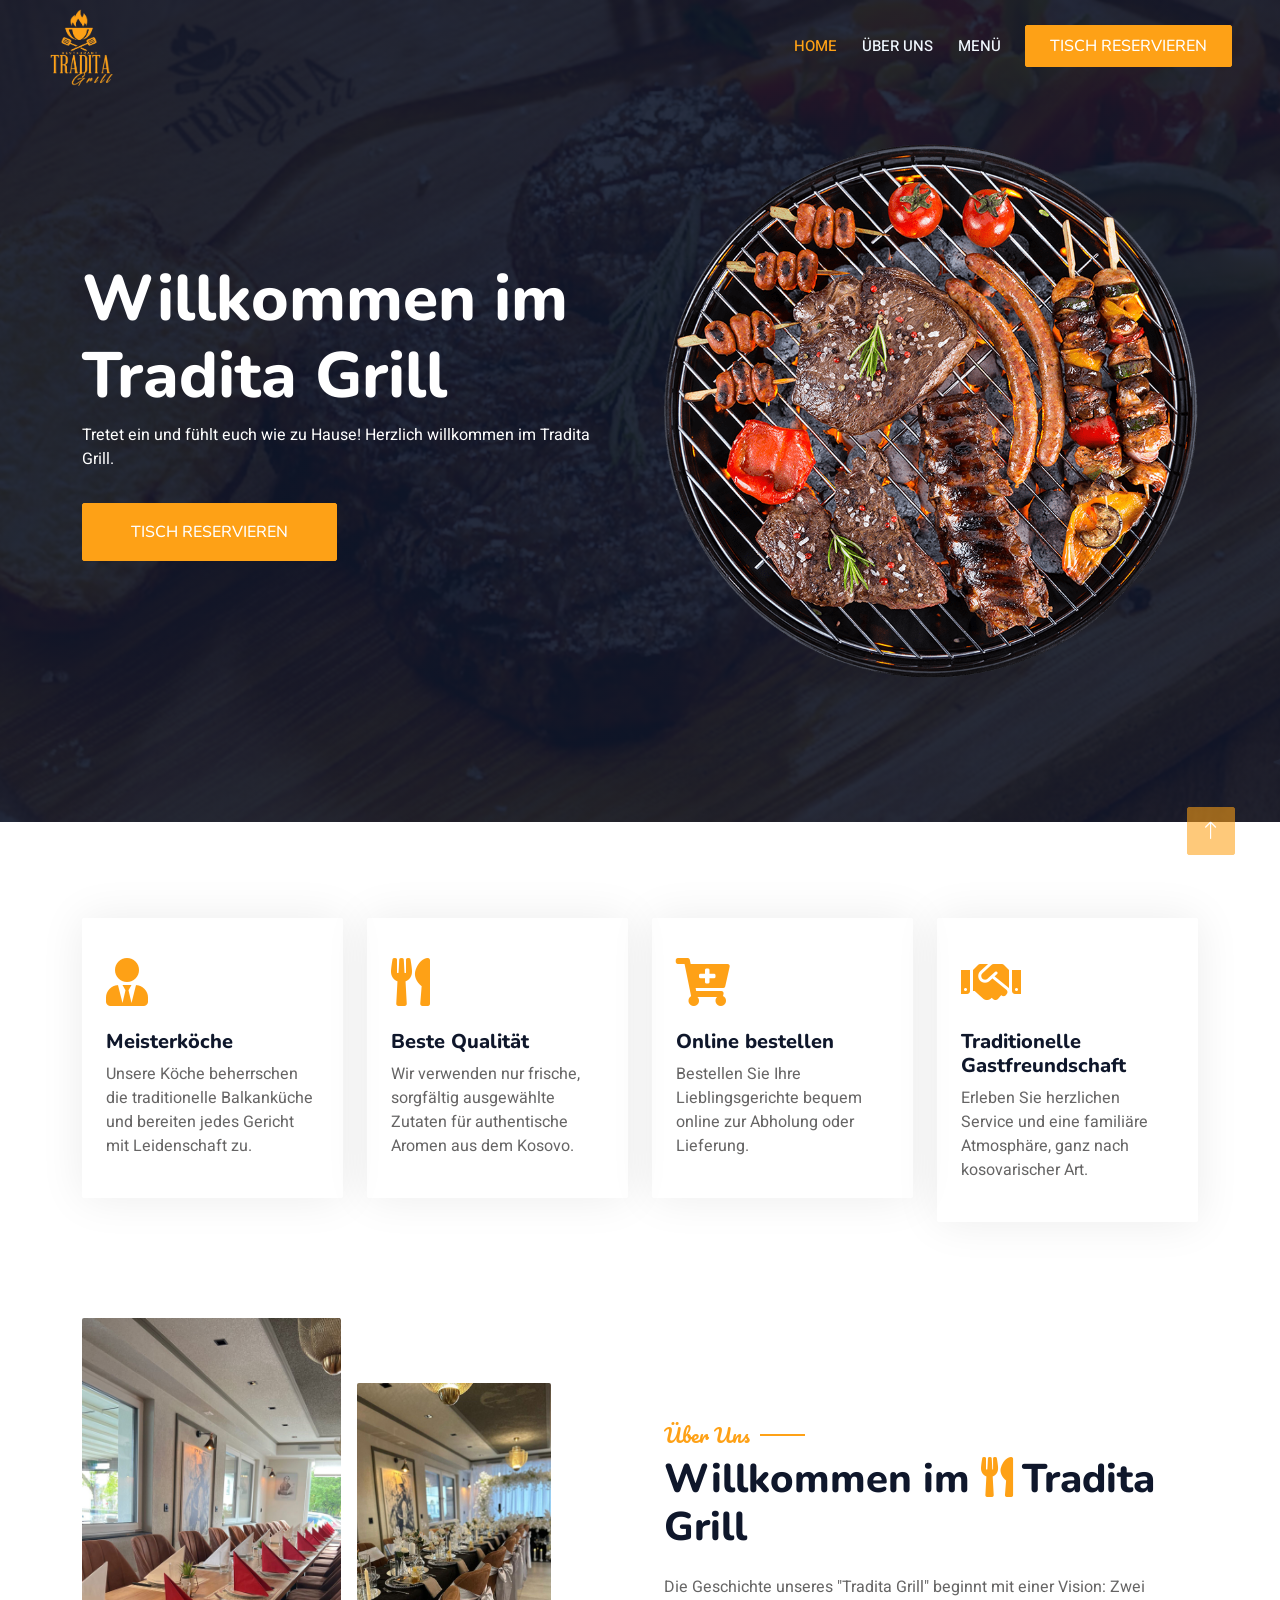
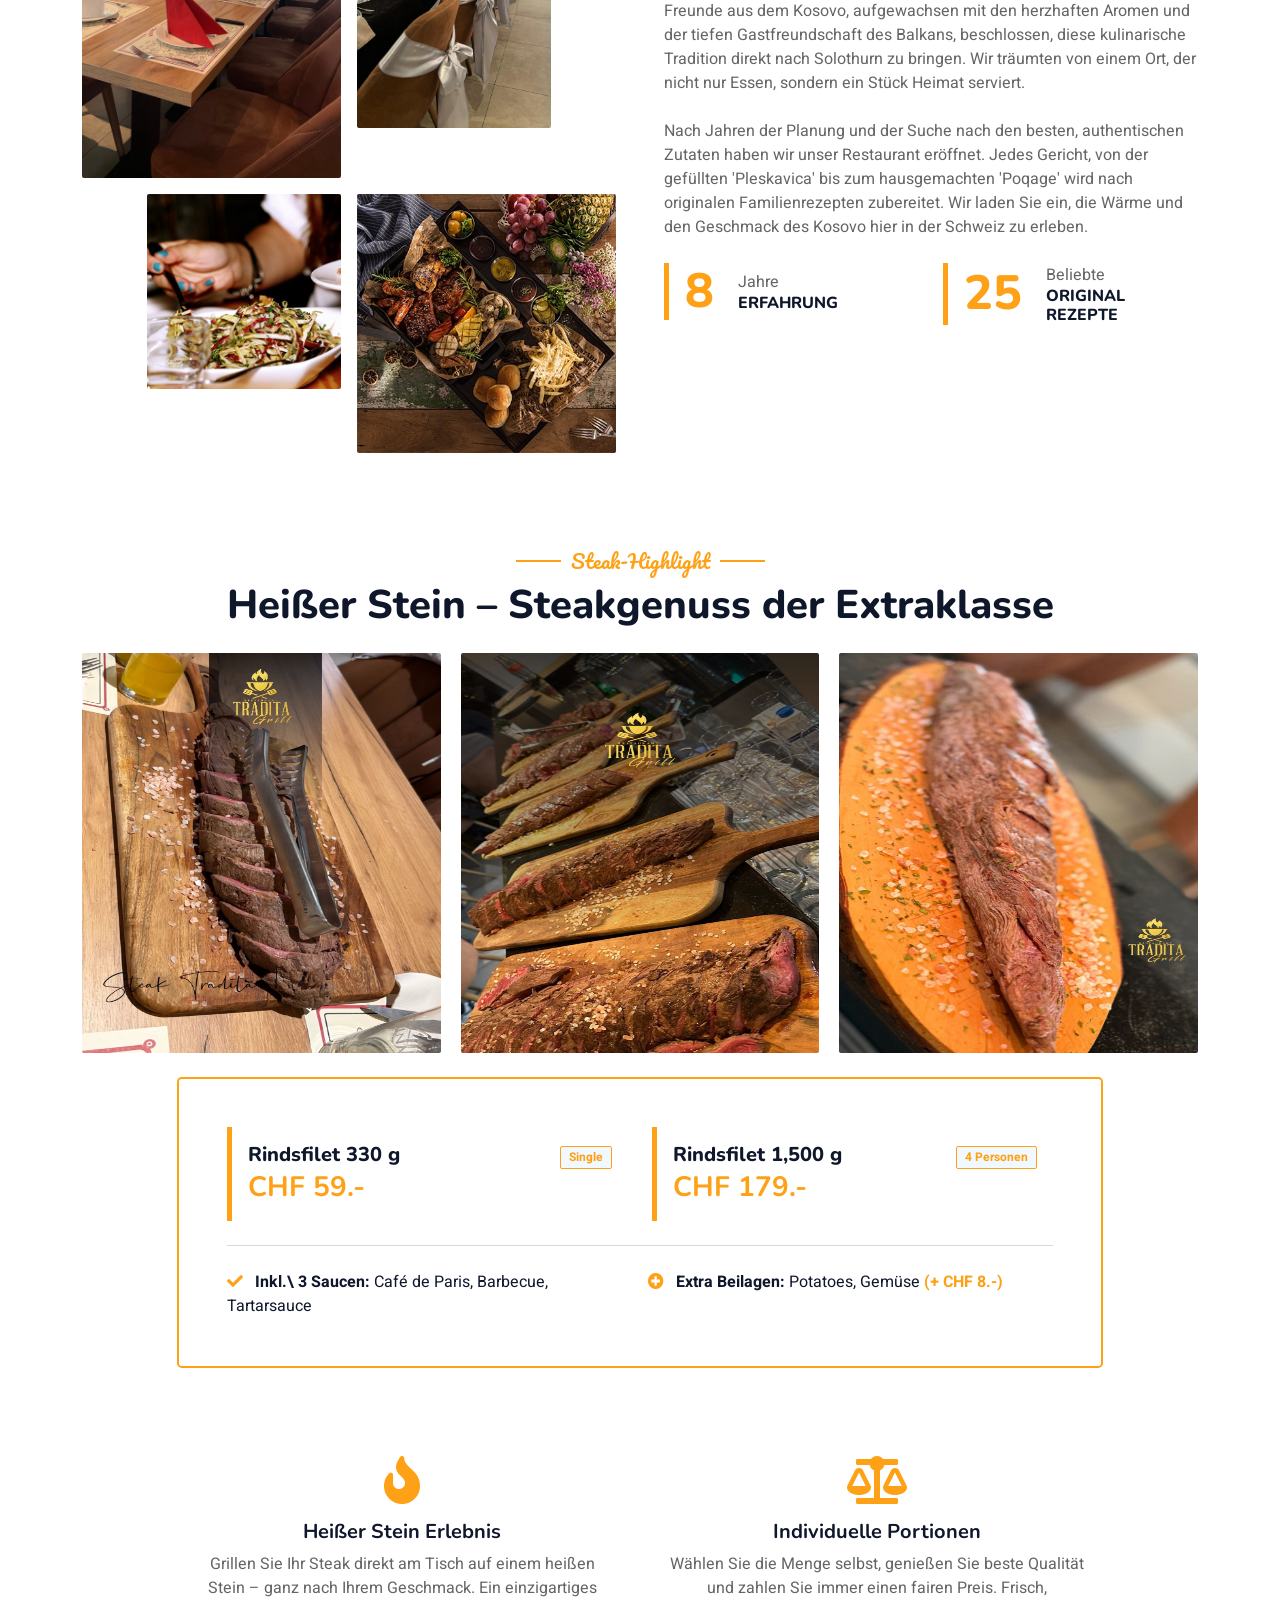
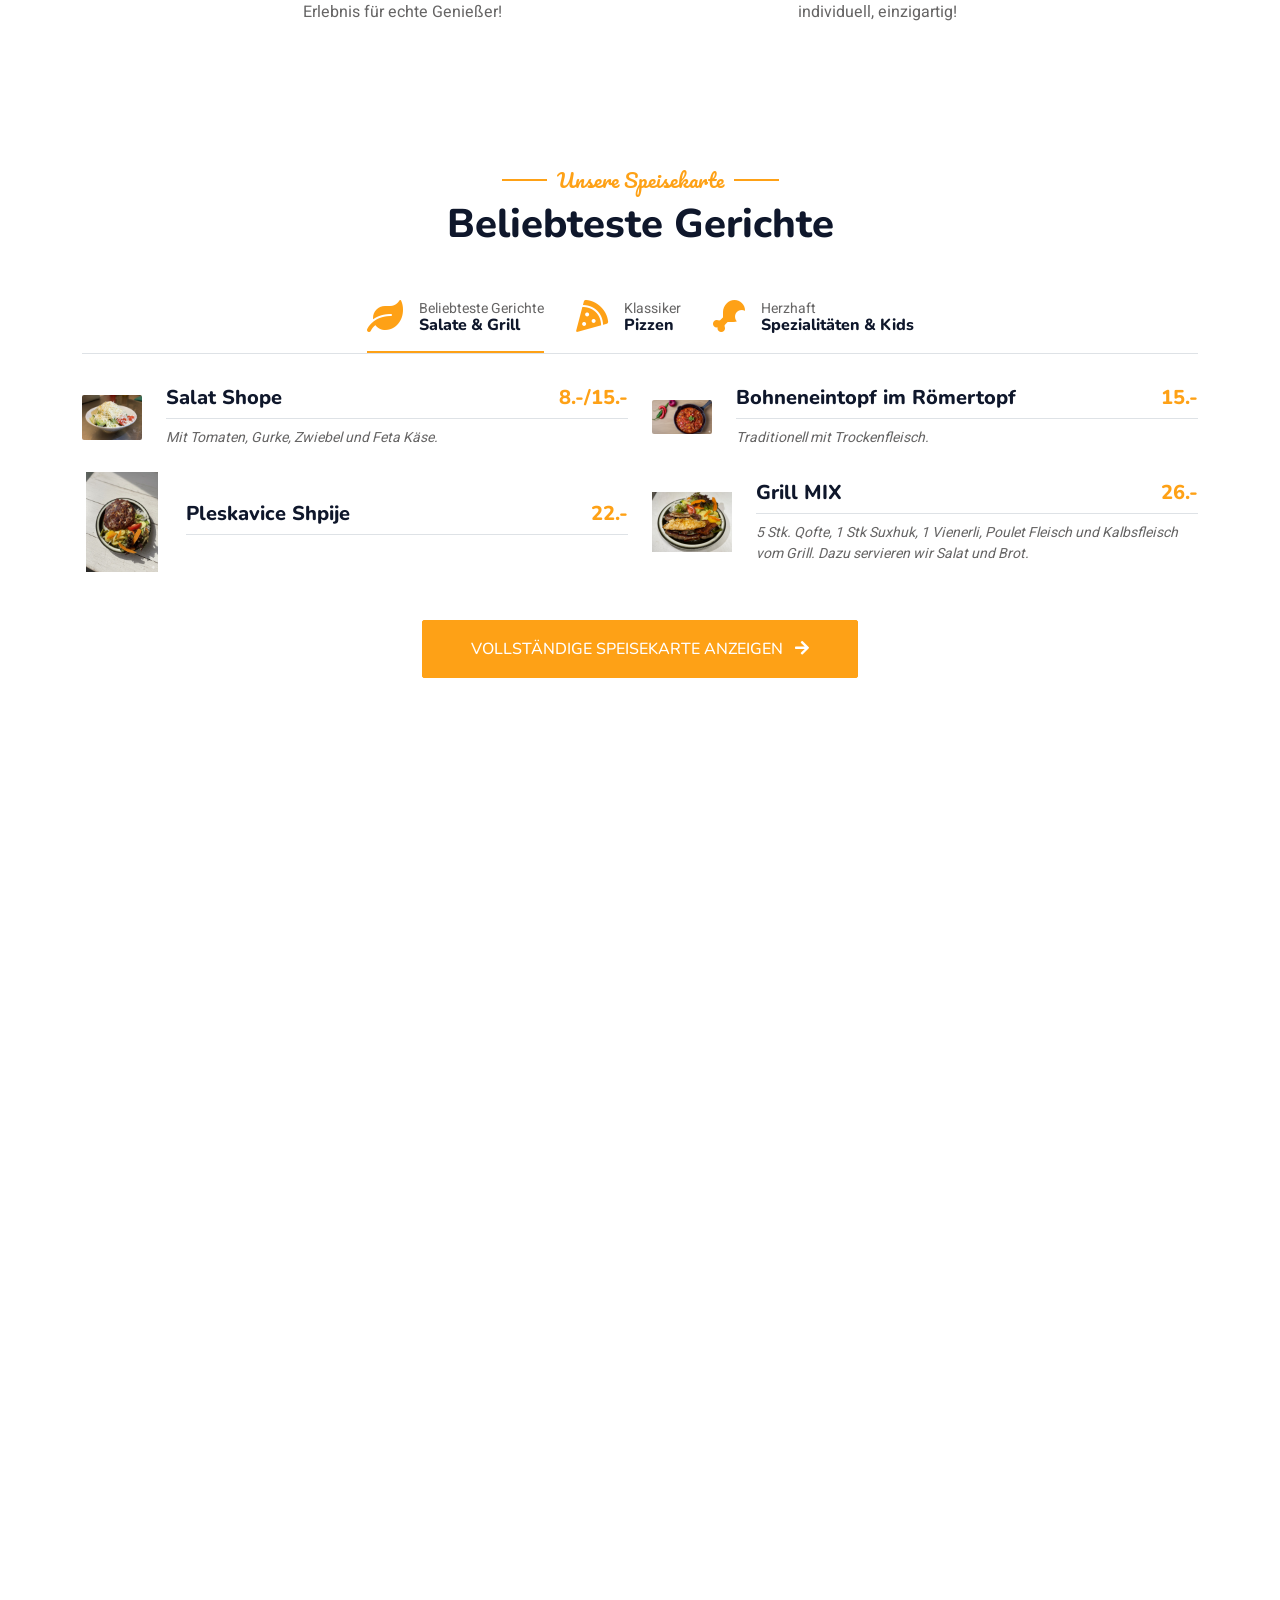
<file: index.html>
<!DOCTYPE html>
<html lang="en">

<head>
    <meta charset="utf-8">
    <title>Tradita Grill</title>
    <meta content="width=device-width, initial-scale=1.0" name="viewport">
    <meta content="" name="keywords">
    <meta content="" name="description">

    <!-- Favicon -->
    <link href="img/favicon.ico" rel="icon">

    <!-- Google Web Fonts -->
    <link rel="preconnect" href="https://fonts.googleapis.com">
    <link rel="preconnect" href="https://fonts.gstatic.com" crossorigin>
    <link href="https://fonts.googleapis.com/css2?family=Heebo:wght@400;500;600&family=Nunito:wght@600;700;800&family=Pacifico&display=swap"
          rel="stylesheet">

    <!-- Icon Font Stylesheet -->
    <link href="https://cdnjs.cloudflare.com/ajax/libs/font-awesome/5.10.0/css/all.min.css" rel="stylesheet">
    <link href="https://cdn.jsdelivr.net/npm/bootstrap-icons@1.4.1/font/bootstrap-icons.css" rel="stylesheet">

    <!-- Libraries Stylesheet -->
    <link href="lib/animate/animate.min.css" rel="stylesheet">
    <link href="lib/owlcarousel/assets/owl.carousel.min.css" rel="stylesheet">
    <link href="lib/tempusdominus/css/tempusdominus-bootstrap-4.min.css" rel="stylesheet"/>

    <!-- Customized Bootstrap Stylesheet -->
    <link href="css/bootstrap.min.css" rel="stylesheet">

    <!-- Template Stylesheet -->
    <link href="css/style.css" rel="stylesheet">


</head>

<body>
<div class="container-xxl bg-white p-0">
    <!-- Spinner Start -->
    <div id="spinner"
         class="show bg-white position-fixed translate-middle w-100 vh-100 top-50 start-50 d-flex align-items-center justify-content-center">
        <div class="spinner-border text-primary" style="width: 3rem; height: 3rem;" role="status">
            <span class="sr-only">Loading...</span>
        </div>
    </div>
    <!-- Spinner End -->


    <!-- Navbar & Hero Start -->
    <div class="container-xxl position-relative p-0">
        <nav class="navbar navbar-expand-lg navbar-dark bg-dark px-4 px-lg-5 py-3 py-lg-0">
            <a href="" class="navbar-brand p-0">
                <h1 class="text-primary m-0">
                    <img src="img/tradita-grill-yellow.png" alt="Tradita Grill"
                         style="max-height: 2em; vertical-align: middle;">
                    </i></h1>
                <!-- <img src="img/logo.png" alt="Logo"> -->
            </a>
            <button class="navbar-toggler" type="button" data-bs-toggle="collapse" data-bs-target="#navbarCollapse">
                <span class="fa fa-bars"></span>
            </button>
            <div class="collapse navbar-collapse" id="navbarCollapse">
                <div class="navbar-nav ms-auto py-0 pe-4">
                    <a href="#test" class="nav-item nav-link active">Home</a>
                    <a href="about.html" class="nav-item nav-link">Über Uns</a>
                    <!--                        <a href="service.html" class="nav-item nav-link">Service</a>-->
                    <a href="menu.html" class="nav-item nav-link">Menü</a>

                </div>
                <a href="tel:+41325257575" class="btn btn-primary py-2 px-4">
                    Tisch reservieren
                </a>
            </div>
        </nav>

        <div class="container-xxl py-5 bg-dark hero-header mb-5">

            <div class="container my-5 py-5">
                <div class="row align-items-center g-5">
                    <div class="col-lg-6 text-center text-lg-start">
                        <h1 class="display-3 text-white animated slideInLeft">Willkommen im<br>Tradita Grill</h1>

                        <p class="text-white animated slideInLeft mb-4 pb-2">Tretet ein und fühlt euch wie zu Hause!
                            Herzlich willkommen im Tradita Grill.</p>
                        <a href="tel:+41325257575" class="btn btn-primary py-sm-3 px-sm-5 me-3 animated slideInLeft">Tisch
                            reservieren</a>
                    </div>
                    <div class="col-lg-6 text-center text-lg-end overflow-hidden">
                        <img class="img-fluid" src="img/hero.png" alt="">
                    </div>
                </div>
            </div>
        </div>
    </div>
    <!-- Navbar & Hero End -->


    <!-- Service Start -->
    <div class="container-xxl py-5">
        <div class="container">
            <div class="row g-4">
                <div class="col-lg-3 col-sm-6 wow fadeInUp" data-wow-delay="0.1s">
                    <div class="service-item rounded pt-3">
                        <div class="p-4">
                            <i class="fa fa-3x fa-user-tie text-primary mb-4"></i>
                            <h5>Meisterköche</h5>
                            <p>Unsere Köche beherrschen die traditionelle Balkanküche und bereiten jedes Gericht mit
                                Leidenschaft zu.</p>
                        </div>
                    </div>
                </div>
                <div class="col-lg-3 col-sm-6 wow fadeInUp" data-wow-delay="0.3s">
                    <div class="service-item rounded pt-3">
                        <div class="p-4">
                            <i class="fa fa-3x fa-utensils text-primary mb-4"></i>
                            <h5>Beste Qualität</h5>
                            <p>Wir verwenden nur frische, sorgfältig ausgewählte Zutaten für authentische Aromen aus dem
                                Kosovo.</p>
                        </div>
                    </div>
                </div>
                <div class="col-lg-3 col-sm-6 wow fadeInUp" data-wow-delay="0.5s">
                    <div class="service-item rounded pt-3">
                        <div class="p-4">
                            <i class="fa fa-3x fa-cart-plus text-primary mb-4"></i>
                            <h5>Online bestellen</h5>
                            <p>Bestellen Sie Ihre Lieblingsgerichte bequem online zur Abholung oder Lieferung.</p>
                        </div>
                    </div>
                </div>
                <div class="col-lg-3 col-sm-6 wow fadeInUp" data-wow-delay="0.7s">
                    <div class="service-item rounded pt-3">
                        <div class="p-4">
                            <i class="fa fa-3x fa-handshake text-primary mb-4"></i> <h5>Traditionelle
                            Gastfreundschaft</h5>
                            <p>Erleben Sie herzlichen Service und eine familiäre Atmosphäre, ganz nach kosovarischer
                                Art.</p>
                        </div>
                    </div>
                </div>
            </div>
        </div>
    </div>
    <!-- Service End -->


    <!-- About Start -->
    <div id="test" class="container-xxl py-5">
        <div class="container">
            <div class="row g-5 align-items-center">
                <div class="col-lg-6">
                    <div class="row g-3">
                        <div class="col-6 text-start">
                            <img class="img-fluid  rounded w-100 wow zoomIn" data-wow-delay="0.1s"
                                 src="img/PHOTO-2025-11-19-15-31-54-5.jpg">
                        </div>
                        <div class="col-6 text-start">
                            <img class="img-fluid rounded w-75 wow zoomIn" data-wow-delay="0.3s"
                                 src="img/PHOTO-2025-11-19-15-31-54-8.jpg" style="margin-top: 25%;">
                        </div>
                        <div class="col-6 text-end">
                            <img class="img-fluid rounded w-75 wow zoomIn" data-wow-delay="0.5s" src="img/about-3.jpg">
                        </div>
                        <div class="col-6 text-end">
                            <img class="img-fluid rounded w-100 wow zoomIn" data-wow-delay="0.7s" src="img/about-4.jpg">
                        </div>
                    </div>
                </div>
                <div class="col-lg-6">
                    <h5 class="section-title ff-secondary text-start text-primary fw-normal">Über Uns</h5>
                    <h1 class="mb-4">Willkommen im <i class="fa fa-utensils text-primary me-2"></i>Tradita Grill</h1>
                    <p class="mb-4">Die Geschichte unseres "Tradita Grill" beginnt mit einer Vision: Zwei Freunde aus
                        dem Kosovo, aufgewachsen mit den herzhaften Aromen und der tiefen Gastfreundschaft des Balkans,
                        beschlossen, diese kulinarische Tradition direkt nach Solothurn zu bringen. Wir träumten von
                        einem Ort, der nicht nur Essen, sondern ein Stück Heimat serviert.</p>
                    <p class="mb-4">Nach Jahren der Planung und der Suche nach den besten, authentischen Zutaten haben
                        wir unser Restaurant eröffnet. Jedes Gericht, von der gefüllten 'Pleskavica' bis zum
                        hausgemachten 'Poqage' wird nach originalen Familienrezepten zubereitet. Wir laden Sie ein, die
                        Wärme und den Geschmack des Kosovo hier in der Schweiz zu erleben.</p>
                    <div class="row g-4 mb-4">
                        <div class="col-sm-6">
                            <div class="d-flex align-items-center border-start border-5 border-primary px-3">
                                <h1 class="flex-shrink-0 display-5 text-primary mb-0" data-toggle="counter-up">15</h1>
                                <div class="ps-4">
                                    <p class="mb-0">Jahre</p>
                                    <h6 class="text-uppercase mb-0">Erfahrung</h6>
                                </div>
                            </div>
                        </div>
                        <div class="col-sm-6">
                            <div class="d-flex align-items-center border-start border-5 border-primary px-3">
                                <h1 class="flex-shrink-0 display-5 text-primary mb-0" data-toggle="counter-up">50</h1>
                                <div class="ps-4">
                                    <p class="mb-0">Beliebte</p>
                                    <h6 class="text-uppercase mb-0">Original Rezepte</h6>
                                </div>
                            </div>
                        </div>
                    </div>

                </div>
            </div>
        </div>
    </div>
    <!-- About End -->

    <!--    !&#45;&#45; Steak Carousel Section Start &ndash;&gt;-->
    <div class="container-xxl py-5">
        <div class="container">

            <div class="text-center wow fadeInUp mb-4" data-wow-delay="0.1s">
                <h5 class="section-title ff-secondary text-center text-primary fw-normal">Steak-Highlight</h5>
                <h1 class="mb-4">Heißer Stein – Steakgenuss der Extraklasse</h1>
            </div>


            <div class="owl-carousel image-carousel mb-4">
                <img src="img/stake-1.jpg" class="img-fluid rounded spinning-img" style="height: 400px;" alt="Steak 1">
                <img src="img/stake-2.jpg" class="img-fluid rounded spinning-img" style="height: 400px;" alt="Steak 2">
                <img src="img/stake-3.jpg" class="img-fluid rounded spinning-img" style="height: 400px;" alt="Steak 3">
            </div>

            <!-- Improved Steak Pricing Section -->
            <section class="row mb-5 justify-content-center" aria-labelledby="steak-pricing-title">
                <h2 id="steak-pricing-title" class="visually-hidden">Steak pricing</h2>
                <div class="col-lg-10">
                    <div class="p-4 p-md-5 border border-2 border-primary rounded-3">
                        <div class="row g-4 align-items-stretch">
                            <div class="col-md-6">
                                <div class="h-100 p-3 border-start border-5 border-primary">
                                    <div class="d-flex justify-content-between align-items-baseline">
                                        <h5 class="text-dark mb-1">Rindsfilet 330&nbsp;g</h5>
                                        <span class="badge bg-light text-primary border border-primary">Single</span>
                                    </div>
                                    <p class="h3 text-primary fw-bold mb-0">CHF&nbsp;59.-</p>
                                </div>
                            </div>
                            <div class="col-md-6">
                                <div class="h-100 p-3 border-start border-5 border-primary">
                                    <div class="d-flex justify-content-between align-items-baseline">
                                        <h5 class="text-dark mb-1">Rindsfilet 1,500&nbsp;g</h5>
                                        <span class="badge bg-light text-primary border border-primary">4 Personen</span>
                                    </div>
                                    <p class="h3 text-primary fw-bold mb-0">CHF&nbsp;179.-</p>
                                </div>
                            </div>
                        </div>

                        <hr class="my-4 border-primary border-2 opacity-100">

                        <div class="row g-3">
                            <div class="col-md-6">
                                <p class="text-dark mb-0">
                                    <i class="fa fa-check text-primary me-2" aria-hidden="true"></i>
                                    <strong>Inkl.\ 3 Saucen:</strong> Café de Paris, Barbecue, Tartarsauce
                                </p>
                            </div>
                            <div class="col-md-6">
                                <p class="text-dark mb-0">
                                    <i class="fa fa-plus-circle text-primary me-2" aria-hidden="true"></i>
                                    <strong>Extra Beilagen:</strong> Potatoes, Gemüse
                                    <span class="text-primary fw-bold">(+ CHF&nbsp;8.-)</span>
                                </p>
                            </div>
                        </div>
                    </div>
                </div>
            </section>

            <div class="row mb-2 justify-content-center">
                <div class="col-lg-10">
                    <div class="row g-4">
                        <div class="col-md-6">
                            <div class="card border-0  h-100 text-center py-4">
                                <div class="card-body">
                                    <i class="fa fa-fire fa-3x text-primary mb-3"></i>
                                    <h5 class="fw-bold mb-2">Heißer Stein Erlebnis</h5>
                                    <p class="mb-0">
                                        Grillen Sie Ihr Steak direkt am Tisch auf einem heißen Stein – ganz nach Ihrem
                                        Geschmack. Ein einzigartiges Erlebnis für echte Genießer!
                                    </p>
                                </div>
                            </div>
                        </div>
                        <div class="col-md-6">
                            <div class="card border-0  h-100 text-center py-4">
                                <div class="card-body">
                                    <i class="fa fa-balance-scale fa-3x text-primary mb-3"></i>
                                    <h5 class="fw-bold mb-2">Individuelle Portionen</h5>
                                    <p class="mb-0">
                                        Wählen Sie die Menge selbst, genießen Sie beste Qualität und zahlen Sie immer
                                        einen fairen Preis. Frisch, individuell, einzigartig!
                                    </p>
                                </div>
                            </div>
                        </div>
                    </div>
                </div>
            </div>

        </div>
    </div>


    <!-- Menu Start -->
    <div class="container-xxl py-5">
        <div class="container">
            <div class="text-center wow fadeInUp" data-wow-delay="0.1s">
                <h5 class="section-title ff-secondary text-center text-primary fw-normal">Unsere Speisekarte</h5>
                <h1 class="mb-5">Beliebteste Gerichte</h1>
            </div>
            <div class="tab-class text-center wow fadeInUp" data-bs-delay="0.1s" style="width: 100%; ">
                <ul class="nav nav-pills d-inline-flex flex-nowrap  border-bottom justify-content-md-center"
                    style="overflow-x: auto; flex: 0 0 auto; width:100%;">
                    <li class="nav-item">
                        <a class="d-flex align-items-center text-start mx-3 ms-0 pb-3 active" data-bs-toggle="pill"
                           href="#tab-1">
                            <i class="fa fa-leaf fa-2x text-primary"></i>
                            <div class="ps-3">
                                <small class="text-body text-nowrap">Beliebteste Gerichte</small>
                                <h6 class="mt-n1 mb-0">Salate & Grill</h6>
                            </div>
                        </a>
                    </li>
                    <li class="nav-item">
                        <a class="d-flex align-items-center text-start mx-3 pb-3" data-bs-toggle="pill" href="#tab-2">
                            <i class="fa fa-pizza-slice fa-2x text-primary"></i>
                            <div class="ps-3">
                                <small class="text-body">Klassiker</small>
                                <h6 class="mt-n1 mb-0">Pizzen</h6>
                            </div>
                        </a>
                    </li>
                    <li class="nav-item">
                        <a class="d-flex align-items-center text-start mx-3 me-0 pb-3" data-bs-toggle="pill"
                           href="#tab-3">
                            <i class="fa fa-drumstick-bite fa-2x text-primary"></i>
                            <div class="ps-3">
                                <small class="text-body">Herzhaft</small>
                                <h6 class="mt-n1 mb-0 text-nowrap">Spezialitäten & Kids</h6>
                            </div>
                        </a>
                    </li>
                </ul>
                <div class="tab-content">
                    <div id="tab-1" class="tab-pane fade show p-0 active">
                        <div class="row g-4  mt-2">

                            <div class="col-lg-6">
                                <div class="d-flex align-items-center">
                                    <img class="flex-shrink-0 img-fluid rounded" src="img/sallat-shope.jpg"
                                         alt="Salat Shope" style="width: 60px;">
                                    <div class="w-100 d-flex flex-column text-start ps-4">
                                        <h5 class="d-flex justify-content-between border-bottom pb-2">
                                            <span>Salat Shope</span>
                                            <span class="text-primary">8.-/15.-</span>
                                        </h5>
                                        <small class="fst-italic">Mit Tomaten, Gurke, Zwiebel und Feta Käse.</small>
                                    </div>
                                </div>
                            </div>

                            <div class="col-lg-6">
                                <div class="d-flex align-items-center">
                                    <img class="flex-shrink-0 img-fluid rounded" src="img/specials-1.png"
                                         alt="Bohneneintopf" style="width: 60px;">
                                    <div class="w-100 d-flex flex-column text-start ps-4">
                                        <h5 class="d-flex justify-content-between border-bottom pb-2">
                                            <span>Bohneneintopf im Römertopf</span>
                                            <span class="text-primary">15.-</span>
                                        </h5>
                                        <small class="fst-italic">Traditionell mit Trockenfleisch.</small>
                                    </div>
                                </div>
                            </div>

                            <div class="col-lg-6">
                                <div class="d-flex align-items-center">
                                    <img class="flex-shrink-0 img-fluid rounded" src="img/pleskavic-shpijes.jpg"
                                         alt="Pleskavice Shpije"
                                         style="width: 80px; height: 100px; object-fit: scale-down;">
                                    <div class="w-100 d-flex flex-column text-start ps-4">
                                        <h5 class="d-flex justify-content-between border-bottom pb-2">
                                            <span>Pleskavice Shpije</span>
                                            <span class="text-primary">22.-</span>
                                        </h5>
                                        <small class="fst-italic"></small>
                                    </div>
                                </div>
                            </div>
                            <div class="col-lg-6">
                                <div class="d-flex align-items-center">
                                    <img class="flex-shrink-0 img-fluid rounded" src="img/kombinim.jpg" alt="Grill MIX"
                                         style="width: 80px; height: 100px; object-fit: scale-down;">
                                    <div class="w-100 d-flex flex-column text-start ps-4">
                                        <h5 class="d-flex justify-content-between border-bottom pb-2">
                                            <span>Grill MIX</span>
                                            <span class="text-primary">26.-</span>
                                        </h5>
                                        <small class="fst-italic">5 Stk. Qofte, 1 Stk Suxhuk, 1 Vienerli, Poulet Fleisch
                                            und Kalbsfleisch vom Grill. Dazu servieren wir Salat und Brot.</small>
                                    </div>
                                </div>
                            </div>

                        </div>
                    </div>

                    <div id="tab-2" class="tab-pane fade show p-0">
                        <div class="row g-4 mt-2">

                            <div class="col-lg-6">
                                <div class="d-flex align-items-center">
                                    <img class="flex-shrink-0 img-fluid rounded" src="img/pizza-tradita.png"
                                         alt="Pizza Tradita" style="width: 60px;">
                                    <div class="w-100 d-flex flex-column text-start ps-4">
                                        <h5 class="d-flex justify-content-between border-bottom pb-2">
                                            <span>Pizza Tradita</span>
                                            <span class="text-primary">25.-</span>
                                        </h5>
                                        <small class="fst-italic">Mozzarella, Tomate, Salami, Prosciutto, Suxhuk und
                                            Champignons.</small>
                                    </div>
                                </div>
                            </div>

                            <div class="col-lg-6">
                                <div class="d-flex align-items-center">
                                    <img class="flex-shrink-0 img-fluid rounded" src="img/pizza-padrone.png"
                                         alt="Pizza Padrone" style="width: 60px;">
                                    <div class="w-100 d-flex flex-column text-start ps-4">
                                        <h5 class="d-flex justify-content-between border-bottom pb-2">
                                            <span>Padrone</span>
                                            <span class="text-primary">24.-</span>
                                        </h5>
                                        <small class="fst-italic">Rindfleisch, Oliven, Knoblauch, Oregano.</small>
                                    </div>
                                </div>
                            </div>

                            <div class="col-lg-6">
                                <div class="d-flex align-items-center">
                                    <img class="flex-shrink-0 img-fluid rounded" src="img/pizza-pule.jpg"
                                         alt="Pizza Pule" style="width: 60px;">
                                    <div class="w-100 d-flex flex-column text-start ps-4">
                                        <h5 class="d-flex justify-content-between border-bottom pb-2">
                                            <span>Pizza Pule</span>
                                            <span class="text-primary">18.-</span>
                                        </h5>
                                        <small class="fst-italic">Curry-Pouletbrust, Tomatensauce, Mozzarella.</small>
                                    </div>
                                </div>
                            </div>

                            <div class="col-lg-6">
                                <div class="d-flex align-items-center">
                                    <img class="flex-shrink-0 img-fluid rounded" src="img/pizza-margharita.png"
                                         alt="Margherita" style="width: 60px;">
                                    <div class="w-100 d-flex flex-column text-start ps-4">
                                        <h5 class="d-flex justify-content-between border-bottom pb-2">
                                            <span>Margherita</span>
                                            <span class="text-primary">15.-</span>
                                        </h5>
                                        <small class="fst-italic">Tomatensauce, Mozzarella, Oregano.</small>
                                    </div>
                                </div>
                            </div>

                        </div>
                    </div>

                    <div id="tab-3" class="tab-pane fade show p-0">
                        <div class="row g-4 mt-2">

                            <div class="col-lg-6">
                                <div class="d-flex align-items-center">
                                    <img class="flex-shrink-0 img-fluid rounded" src="img/pleskavic-mbushur.jpg"
                                         alt="Pleskavica Sharri" style="width: 60px;">
                                    <div class="w-100 d-flex flex-column text-start ps-4">
                                        <h5 class="d-flex justify-content-between border-bottom pb-2">
                                            <span>Pleskavica "Sharri"</span>
                                            <span class="text-primary">18.-</span>
                                        </h5>
                                        <small class="fst-italic">Gefüllt mit Käse. Serviert mit Salat und Brot.</small>
                                    </div>
                                </div>
                            </div>

                            <div class="col-lg-6">
                                <div class="d-flex align-items-center">
                                    <img class="flex-shrink-0 img-fluid rounded" src="img/qofte-children.png"
                                         alt="Qofte und Pommes" style="width: 60px;">
                                    <div class="w-100 d-flex flex-column text-start ps-4">
                                        <h5 class="d-flex justify-content-between border-bottom pb-2">
                                            <span>4 Stk. Qofte und Pommes</span>
                                            <span class="text-primary">10.-</span>
                                        </h5>
                                        <small class="fst-italic">Balkan-Hackfleischbällchen mit Pommes.</small>
                                    </div>
                                </div>
                            </div>

                            <div class="col-lg-6">
                                <div class="d-flex align-items-center">
                                    <img class="flex-shrink-0 img-fluid rounded" src="img/mini-burger.png"
                                         alt="Mini Hamburger" style="width: 60px;">
                                    <div class="w-100 d-flex flex-column text-start ps-4">
                                        <h5 class="d-flex justify-content-between border-bottom pb-2">
                                            <span>Mini Hamburger mit Pommes</span>
                                            <span class="text-primary">10.-</span>
                                        </h5>
                                        <small class="fst-italic">Kleiner Burger mit Pommes frites.</small>
                                    </div>
                                </div>
                            </div>


                        </div>
                    </div>
                </div>

                <div class="mt-5 text-center">
                    <a class="btn btn-primary py-3 px-5" href="menu.html">Vollständige Speisekarte anzeigen <i
                            class="fa fa-arrow-right ms-2"></i></a>
                </div>
            </div>
        </div>
    </div>
    <!-- Menu End -->


    <!-- Reservation Start -->
    <!--        <div class="container-xxl py-5 px-0 wow fadeInUp" data-wow-delay="0.1s">-->
    <!--            <div class="row g-0">-->
    <!--                <div class="col-md-6">-->
    <!--                    <div class="video">-->
    <!--                        <button type="button" class="btn-play" data-bs-toggle="modal" data-src="img/video-1.mp4" data-bs-target="#videoModal">-->
    <!--                        <span></span>-->
    <!--                        </button>-->
    <!--                    </div>-->
    <!--                </div>-->
    <!--                <div class="col-md-6 bg-dark d-flex align-items-center">-->
    <!--                    <div class="p-5 wow fadeInUp" data-wow-delay="0.2s">-->
    <!--                        <h5 class="section-title ff-secondary text-start text-primary fw-normal">Reservation</h5>-->
    <!--                        <h1 class="text-white mb-4">Tisch online reservieren</h1>-->
    <!--                        <form>-->
    <!--                            <div class="row g-3">-->
    <!--                                <div class="col-md-6">-->
    <!--                                    <div class="form-floating">-->
    <!--                                        <input type="text" class="form-control" id="name" placeholder="Ihr Name">-->
    <!--                                        <label for="name">Ihr Name</label>-->
    <!--                                    </div>-->
    <!--                                </div>-->
    <!--                                <div class="col-md-6">-->
    <!--                                    <div class="form-floating">-->
    <!--                                        <input type="email" class="form-control" id="email" placeholder="Ihre E-Mail">-->
    <!--                                        <label for="email">Ihre E-Mail</label>-->
    <!--                                    </div>-->
    <!--                                </div>-->
    <!--                                <div class="col-md-6">-->
    <!--                                    <div class="form-floating date" id="date3" data-target-input="nearest">-->
    <!--                                        <input type="text" class="form-control datetimepicker-input" id="datetime" placeholder="Datum & Uhrzeit" data-target="#date3" data-toggle="datetimepicker" />-->
    <!--                                        <label for="datetime">Datum & Uhrzeit</label>-->
    <!--                                    </div>-->
    <!--                                </div>-->
    <!--                                <div class="col-md-6">-->
    <!--                                    <div class="form-floating">-->
    <!--                                        <select class="form-select" id="select1">-->
    <!--                                            <option value="1">1 Person</option>-->
    <!--                                            <option value="2">2 Personen</option>-->
    <!--                                            <option value="3">3 Personen</option>-->
    <!--                                        </select>-->
    <!--                                        <label for="select1">Anzahl Personen</label>-->
    <!--                                    </div>-->
    <!--                                </div>-->
    <!--                                <div class="col-12">-->
    <!--                                    <div class="form-floating">-->
    <!--                                        <textarea class="form-control" placeholder="Besondere Wünsche" id="message" style="height: 100px"></textarea>-->
    <!--                                        <label for="message">Besondere Wünsche</label>-->
    <!--                                    </div>-->
    <!--                                </div>-->
    <!--                                <div class="col-12">-->
    <!--                                    <button class="btn btn-primary w-100 py-3" type="submit">Jetzt reservieren</button>-->
    <!--                                </div>-->
    <!--                            </div>-->
    <!--                        </form>-->
    <!--                    </div>-->
    <!--                </div>-->

    <!--            </div>-->
    <!--        </div>-->

    <div class="modal fade" id="videoModal" tabindex="-1" aria-labelledby="exampleModalLabel" aria-hidden="true">
        <div class="modal-dialog">
            <div class="modal-content rounded-0">
                <div class="modal-header">
                    <h5 class="modal-title" id="exampleModalLabel">Unser Restaurant</h5>
                    <button type="button" class="btn-close" data-bs-dismiss="modal" aria-label="Close"></button>
                </div>
                <div class="modal-body">
                    <!-- 16:9 aspect ratio -->
                    <div class="ratio ratio-16x9">
                        <iframe class="embed-responsive-item" src="" id="video" allowfullscreen
                                allowscriptaccess="always"
                                allow="autoplay"></iframe>
                    </div>
                </div>
            </div>
        </div>
    </div>
    <!-- Reservation Start -->


    <!-- Team Start -->
    <!--        <div class="container-xxl pt-5 pb-3">-->
    <!--            <div class="container">-->
    <!--                <div class="text-center wow fadeInUp" data-wow-delay="0.1s">-->
    <!--                    <h5 class="section-title ff-secondary text-center text-primary fw-normal">Teammitglieder</h5>-->
    <!--                    <h1 class="mb-5">Unsere Meisterköche</h1>-->
    <!--                </div>-->
    <!--                <div class="row g-4 d-flex justify-content-center">-->
    <!--                    <div class="col-lg-3 col-md-6 wow fadeInUp" data-wow-delay="0.1s">-->
    <!--                        <div class="team-item text-center rounded overflow-hidden">-->
    <!--                            <div class="rounded-circle overflow-hidden m-4">-->
    <!--                                <img class="img-fluid" src="img/chef.jpg">-->
    <!--                            </div>-->
    <!--                            <h5 class="mb-0">Valdet Zekiqi</h5>-->
    <!--                            <small>Meisterkoch</small>-->
    <!--                            <div class="d-flex justify-content-center mt-3">-->
    <!--                                <a aria-disabled="true" class="btn btn-square btn-primary mx-1" href=""><i class="fab fa-facebook-f"></i></a>-->
    <!--                                <a class="btn btn-square btn-primary mx-1" href="">-->
    <!--                                    <svg xmlns="http://www.w3.org/2000/svg" height="1em" width="1em" viewBox="0 0 448 512">&lt;!&ndash;!Font Awesome Free v7.1.0 by @fontawesome - https://fontawesome.com License - https://fontawesome.com/license/free Copyright 2025 Fonticons, Inc.&ndash;&gt;<path fill="#FFFFFF" d="M448.5 209.9c-44 .1-87-13.6-122.8-39.2l0 178.7c0 33.1-10.1 65.4-29 92.6s-45.6 48-76.6 59.6-64.8 13.5-96.9 5.3-60.9-25.9-82.7-50.8-35.3-56-39-88.9 2.9-66.1 18.6-95.2 40-52.7 69.6-67.7 62.9-20.5 95.7-16l0 89.9c-15-4.7-31.1-4.6-46 .4s-27.9 14.6-37 27.3-14 28.1-13.9 43.9 5.2 31 14.5 43.7 22.4 22.1 37.4 26.9 31.1 4.8 46-.1 28-14.4 37.2-27.1 14.2-28.1 14.2-43.8l0-349.4 88 0c-.1 7.4 .6 14.9 1.9 22.2 3.1 16.3 9.4 31.9 18.7 45.7s21.3 25.6 35.2 34.6c19.9 13.1 43.2 20.1 67 20.1l0 87.4z"/></svg>-->
    <!--                                </a>-->
    <!--                                <a class="btn btn-square btn-primary mx-1" target="_blank" href="https://www.instagram.com/ardijana_valdet/?__d=1%252F"><i class="fab fa-instagram"></i></a>-->
    <!--                            </div>-->
    <!--                        </div>-->
    <!--                    </div>-->
    <!--                    <div class="col-lg-3 col-md-6 wow fadeInUp" data-wow-delay="0.3s">-->
    <!--                        <div class="team-item text-center rounded overflow-hidden">-->
    <!--                            <div class="rounded-circle overflow-hidden m-4">-->
    <!--                                <img class="img-fluid" src="img/chef.jpg" alt="">-->
    <!--                            </div>-->
    <!--                            <h5 class="mb-0">Bledi Isufi</h5>-->
    <!--                            <small>Designation</small>-->
    <!--                            <div class="d-flex justify-content-center mt-3">-->
    <!--                                <a class="btn btn-square btn-primary mx-1" href=""><i class="fab fa-facebook-f"></i></a>-->
    <!--                                <a class="btn btn-square btn-primary mx-1" href=""><i class="fab fa-twitter"></i></a>-->
    <!--                                <a class="btn btn-square btn-primary mx-1" href=""><i class="fab fa-instagram"></i></a>-->
    <!--                            </div>-->
    <!--                        </div>-->
    <!--                    </div>-->

    <!--                </div>-->
    <!--            </div>-->
    <!--        </div>-->
    <!-- Team End -->


    <!-- Testimonial Start -->
    <div class="container-xxl py-5 wow fadeInUp" data-wow-delay="0.1s">
        <div class="container">
            <div class="text-center">
                <h5 class="section-title ff-secondary text-center text-primary fw-normal">Kundenstimmen</h5>
                <h1 class="mb-5">Was unsere Gäste sagen!!!</h1>
            </div>
            <div class="owl-carousel testimonial-carousel">
                <div class="testimonial-item bg-transparent border rounded p-4">
                    <i class="fa fa-quote-left fa-2x text-primary mb-3"></i>
                    <p>Die Pleskavica 'Sharri' war unglaublich saftig und perfekt gefüllt. Dazu das frische Ballonbrot –
                        ein kulinarisches Erlebnis, wie man es selten findet. Absolute Empfehlung!</p>
                    <div class="d-flex align-items-center">
                        <img class="img-fluid flex-shrink-0 rounded-circle" src="img/testimonial-1.jpg"
                             style="width: 50px; height: 50px;">
                        <div class="ps-3">
                            <h5 class="mb-1">Anna Müller</h5>
                            <small>Unternehmensberaterin</small>
                        </div>
                    </div>
                </div>
                <div class="testimonial-item bg-transparent border rounded p-4">
                    <i class="fa fa-quote-left fa-2x text-primary mb-3"></i>
                    <p>Der Bohneneintopf im Römertopf schmeckte wie bei meiner Oma – authentisch und herzhaft. In
                        Kombination mit dem Turshi war es ein perfektes, traditionelles Gericht.</p>
                    <div class="d-flex align-items-center">
                        <img class="img-fluid flex-shrink-0 rounded-circle" src="img/testimonial-2.jpg"
                             style="width: 50px; height: 50px;">
                        <div class="ps-3">
                            <h5 class="mb-1">Max Schmidt</h5>
                            <small>Architekt</small>
                        </div>
                    </div>
                </div>
                <div class="testimonial-item bg-transparent border rounded p-4">
                    <i class="fa fa-quote-left fa-2x text-primary mb-3"></i>
                    <p>Ich liebe den Salat 'Fshati'! Die Kombination aus frischer Paprika, Tomaten und dem echten Sharri
                        Feta Käse ist unschlagbar. Eine wunderbare, leichte Vorspeise.</p>
                    <div class="d-flex align-items-center">
                        <img class="img-fluid flex-shrink-0 rounded-circle" src="img/testimonial-3.jpg"
                             style="width: 50px; height: 50px;">
                        <div class="ps-3">
                            <h5 class="mb-1">Liam Wagner</h5>
                            <small>Lehrerin</small>
                        </div>
                    </div>
                </div>
                <div class="testimonial-item bg-transparent border rounded p-4">
                    <i class="fa fa-quote-left fa-2x text-primary mb-3"></i>
                    <p>Wir hatten die Pizza Suxhuk und die Tradita – fantastisch! Die Qualität der Zutaten, besonders
                        des Suxhuk, macht den Unterschied. Endlich eine Pizza mit Charakter!</p>
                    <div class="d-flex align-items-center">
                        <img class="img-fluid flex-shrink-0 rounded-circle" src="img/testimonial-4.jpg"
                             style="width: 50px; height: 50px;">
                        <div class="ps-3">
                            <h5 class="mb-1">Mia Haas</h5>
                            <small>Bauingenieur</small>
                        </div>
                    </div>
                </div>
            </div>
        </div>
    </div>
    <!-- Testimonial End -->


    <!-- Footer Start -->
    <div class="container-fluid bg-dark text-light footer pt-5 mt-5 wow fadeIn" data-wow-delay="0.1s">
        <div class="container py-5">
            <div class="row g-5">
                <div class="col-lg-5 col-md-6">
                    <h4 class="section-title ff-secondary text-start text-primary fw-normal mb-4">
                        Kontakt</h4>
                    <p class="mb-2">
                        <a target="_blank" href="https://maps.app.goo.gl/4Z4eu8nPr9odBU3C7">
                            <i class="fa fa-map-marker-alt me-3">
                            </i>Schulhausstrasse 16, 4528 Zuchwil, Schweiz
                        </a>
                    </p>
                    <p class="mb-2">
                        <a href="tel:+41325257575">
                            <i class="fa fa-phone-alt me-3"></i>
                            +41 32 525 75 75
                        </a>
                    </p>

                    <!--                        <p class="mb-2">-->
                    <!--                            <a href="mailto:info@traditagrill.ch">-->
                    <!--                                <i class="fa fa-envelope me-3"></i>-->
                    <!--                                info@traditagrill.ch-->
                    <!--                            </a>-->
                    <!--                        </p>-->


                    <!--                        <div class="d-flex pt-2">-->
                    <!--                            <a class="btn btn-outline-light btn-social" href="https://www.instagram.com/traditagrill/" target="_blank" >-->
                    <!--                                <i class="fab fa-instagram"></i>-->
                    <!--                            </a>-->
                    <!--&lt;!&ndash;                            <a class="btn btn-outline-light btn-social" href=""><i class="fab fa-facebook-f"></i></a>&ndash;&gt;-->
                    <!--&lt;!&ndash;                            <a class="btn btn-outline-light btn-social" href=""><i class="fab fa-youtube"></i></a>&ndash;&gt;-->
                    <!--&lt;!&ndash;                            <a class="btn btn-outline-light btn-social" href=""><i class="fab fa-linkedin-in"></i></a>&ndash;&gt;-->
                    <!--                        </div>-->
                </div>

                <div class="col-lg-3 col-md-6">
                    <h4 class="section-title ff-secondary text-start text-primary fw-normal mb-4">
                        Öffnungszeiten</h4>
                    <h5 class="text-light fw-normal">Dienstag - Sontag</h5>
                    <p>11:00 - 22:00</p>
                    <h5 class="text-light fw-normal">Montag</h5>
                    <p>Geschlossen</p>
                </div>


                <div class="col-lg-3 col-md-6">
                    <h4 class="section-title ff-secondary text-start text-primary fw-normal mb-4">Soziale
                        Medien</h4>
                    <div class="d-flex pt-2">
                        <a class="btn btn-outline-light btn-social"
                           href="https://www.instagram.com/traditagrill/"
                           target="_blank">
                            <i class="fab fa-instagram"></i>
                        </a>
                    </div>
                </div>


            </div>
        </div>

    </div>
    <!-- Footer End -->


    <!-- Back to Top -->
    <a href="#" class="btn btn-lg btn-primary btn-lg-square back-to-top"><i class="bi bi-arrow-up"></i></a>
</div>

<!-- JavaScript Libraries -->
<script src="https://code.jquery.com/jquery-3.4.1.min.js"></script>
<script src="https://cdn.jsdelivr.net/npm/bootstrap@5.0.0/dist/js/bootstrap.bundle.min.js"></script>
<script src="lib/wow/wow.min.js"></script>
<script src="lib/easing/easing.min.js"></script>
<script src="lib/waypoints/waypoints.min.js"></script>
<script src="lib/counterup/counterup.min.js"></script>
<script src="lib/owlcarousel/owl.carousel.min.js"></script>
<script src="lib/tempusdominus/js/moment.min.js"></script>
<script src="lib/tempusdominus/js/moment-timezone.min.js"></script>
<script src="lib/tempusdominus/js/tempusdominus-bootstrap-4.min.js"></script>

<!-- Template Javascript -->
<script src="js/main.js"></script>

</body>

</html>
</file>
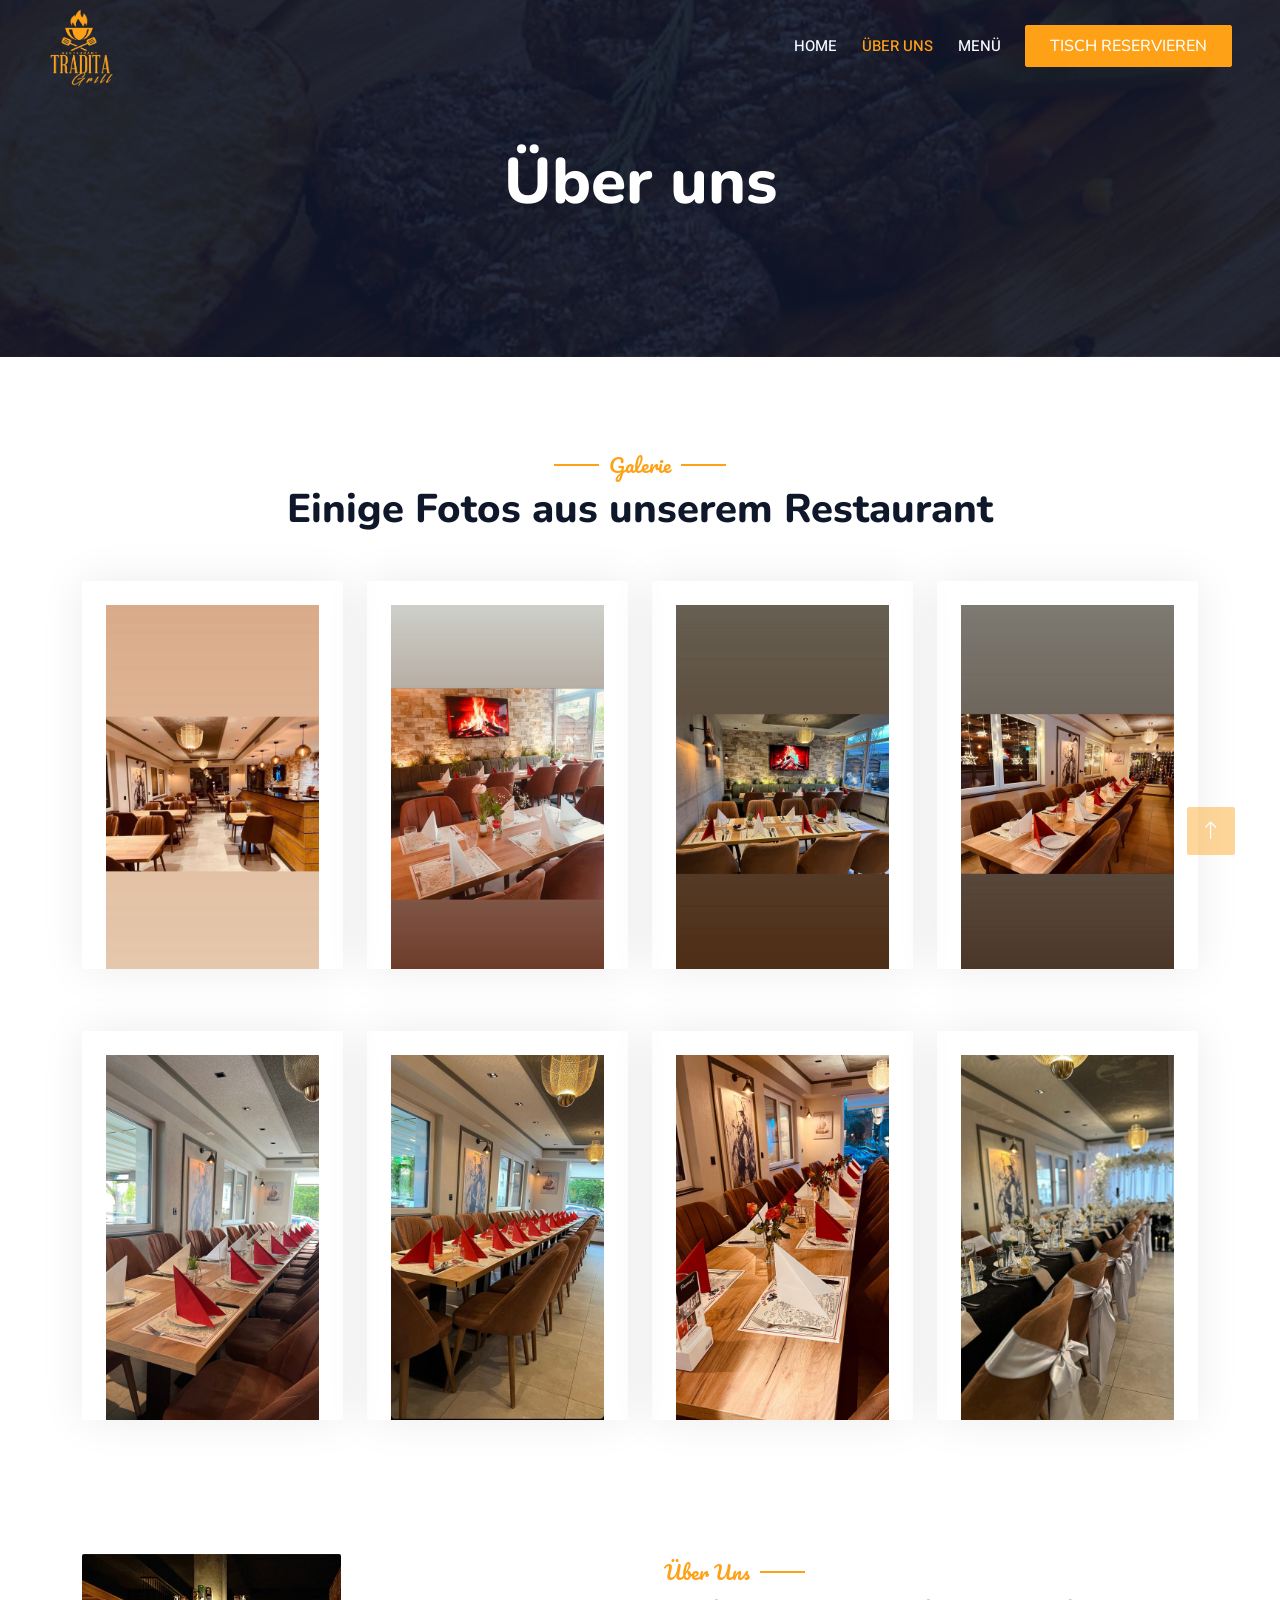
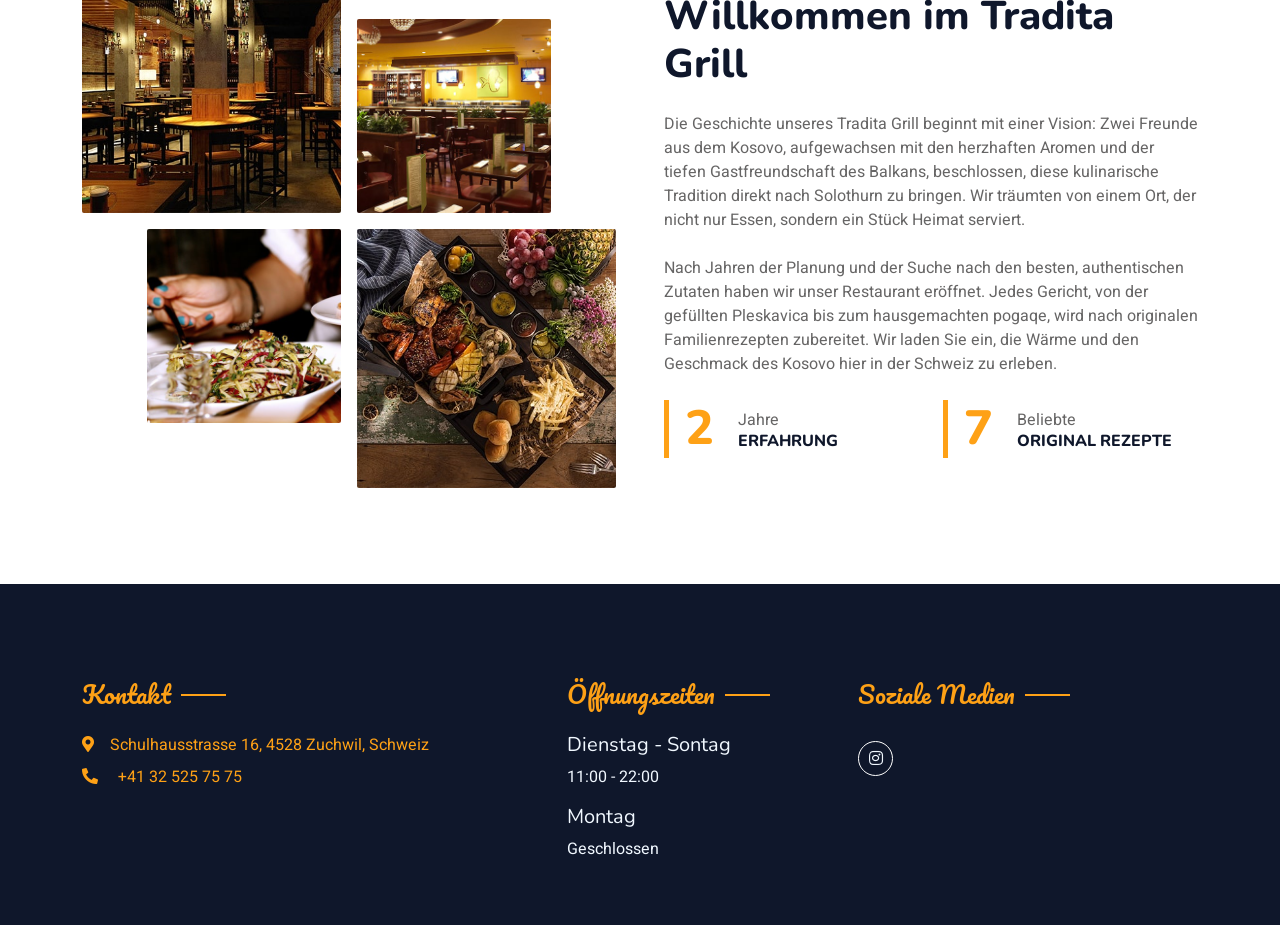
<file: about.html>
<!DOCTYPE html>
<html lang="en">

<head>
    <meta charset="utf-8">
    <title>Tradita Grill</title>
    <meta content="width=device-width, initial-scale=1.0" name="viewport">
    <meta content="" name="keywords">
    <meta content="" name="description">

    <!-- Favicon -->
    <link href="img/favicon.ico" rel="icon">

    <!-- Google Web Fonts -->
    <link rel="preconnect" href="https://fonts.googleapis.com">
    <link rel="preconnect" href="https://fonts.gstatic.com" crossorigin>
    <link href="https://fonts.googleapis.com/css2?family=Heebo:wght@400;500;600&family=Nunito:wght@600;700;800&family=Pacifico&display=swap"
          rel="stylesheet">

    <!-- Icon Font Stylesheet -->
    <link href="https://cdnjs.cloudflare.com/ajax/libs/font-awesome/5.10.0/css/all.min.css" rel="stylesheet">
    <link href="https://cdn.jsdelivr.net/npm/bootstrap-icons@1.4.1/font/bootstrap-icons.css" rel="stylesheet">

    <!-- Libraries Stylesheet -->
    <link href="lib/animate/animate.min.css" rel="stylesheet">
    <link href="lib/owlcarousel/assets/owl.carousel.min.css" rel="stylesheet">
    <link href="lib/tempusdominus/css/tempusdominus-bootstrap-4.min.css" rel="stylesheet"/>

    <!-- Customized Bootstrap Stylesheet -->
    <link href="css/bootstrap.min.css" rel="stylesheet">

    <!-- Template Stylesheet -->
    <link href="css/style.css" rel="stylesheet">
</head>

<body>

<div class="container-xxl bg-white p-0">
    <!-- Spinner Start -->
    <div id="spinner"
         class="show bg-white position-fixed translate-middle w-100 vh-100 top-50 start-50 d-flex align-items-center justify-content-center">
        <div class="spinner-border text-primary" style="width: 3rem; height: 3rem;" role="status">
            <span class="sr-only">Loading...</span>
        </div>
    </div>
    <!-- Spinner End -->


    <!-- Navbar & Hero Start -->
    <div class="container-xxl position-relative p-0">
        <nav class="navbar navbar-expand-lg navbar-dark bg-dark px-4 px-lg-5 py-3 py-lg-0">
            <a href="" class="navbar-brand p-0">
                <h1 class="text-primary m-0">
                    <img src="img/tradita-grill-yellow.png" alt="Tradita Grill"
                         style="max-height: 2em; vertical-align: middle;">
                    </i></h1>
                <!-- <img src="img/logo.png" alt="Logo"> -->
            </a>
            <button class="navbar-toggler" type="button" data-bs-toggle="collapse" data-bs-target="#navbarCollapse">
                <span class="fa fa-bars"></span>
            </button>
            <div class="collapse navbar-collapse" id="navbarCollapse">
                <div class="navbar-nav ms-auto py-0 pe-4">
                    <a href="index.html" class="nav-item nav-link">Home</a>
                    <a href="about.html" class="nav-item nav-link active">Über Uns</a>
                    <!--                    <a href="service.html" class="nav-item nav-link">Service</a>-->
                    <a href="menu.html" class="nav-item nav-link">Menü</a>
                    <!--                        <div class="nav-item dropdown">-->
                    <!--                            <a href="#" class="nav-link dropdown-toggle" data-bs-toggle="dropdown">Pages</a>-->
                    <!--                            <div class="dropdown-menu m-0">-->
                    <!--                                <a href="booking.html" class="dropdown-item">Booking</a>-->
                    <!--                                <a href="team.html" class="dropdown-item">Our Team</a>-->
                    <!--                                <a href="testimonial.html" class="dropdown-item">Testimonial</a>-->
                    <!--                            </div>-->
                    <!--                        </div>-->
                    <!--                        <a href="contact.html" class="nav-item nav-link">Contact</a>-->
                </div>
                <a href="tel:+41325257575" class="btn btn-primary py-2 px-4">Tisch reservieren</a>
            </div>
        </nav>

        <div class="container-xxl py-5 bg-dark hero-header mb-5">
            <div class="container text-center my-5 pt-5 pb-4">
                <h1 class="display-3 text-white mb-3 animated slideInDown">Über uns</h1>
            </div>
        </div>
    </div>
    <!-- Navbar & Hero End -->

    <!-- Gallery Start -->
    <div class="container-xxl py-5">
        <div class="container">
            <div class="text-center wow fadeInUp" data-wow-delay="0.1s">
                <h5 class="section-title ff-secondary text-center text-primary fw-normal">Galerie</h5>
                <h1 class="mb-5">Einige Fotos aus unserem Restaurant</h1>

            </div>
            <div class="row g-4">
                <div class="col-lg-3 col-md-6 wow fadeInUp" data-wow-delay="0.1s">
                    <div class="team-item text-center rounded overflow-hidden">
                        <div class="overflow-hidden m-4">
                            <img class="img-fluid" src="img/PHOTO-2025-11-19-15-31-54.jpg" alt="">
                        </div>
                    </div>
                </div>
                <div class="col-lg-3 col-md-6 wow fadeInUp" data-wow-delay="0.3s">
                    <div class="team-item text-center rounded overflow-hidden">
                        <div class="overflow-hidden m-4">
                            <img class="img-fluid" src="img/PHOTO-2025-11-19-15-31-53.jpg" alt="">
                        </div>
                    </div>
                </div>
                <div class="col-lg-3 col-md-6 wow fadeInUp" data-wow-delay="0.5s">
                    <div class="team-item text-center rounded overflow-hidden">
                        <div class="overflow-hidden m-4">
                            <img class="img-fluid" src="img/PHOTO-2025-11-19-15-31-54-3.jpg" alt="">
                        </div>
                    </div>
                </div>
                <div class="col-lg-3 col-md-6 wow fadeInUp" data-wow-delay="0.7s">
                    <div class="team-item text-center rounded overflow-hidden">
                        <div class="overflow-hidden m-4">
                            <img class="img-fluid" src="img/PHOTO-2025-11-19-15-31-54-4.jpg" alt="">
                        </div>
                    </div>
                </div>
                <div class="col-lg-3 col-md-6 wow fadeInUp" data-wow-delay="0.1s">
                    <div class="team-item text-center rounded overflow-hidden">
                        <div class="overflow-hidden m-4">
                            <img class="img-fluid" src="img/PHOTO-2025-11-19-15-31-54-5.jpg" alt="">
                        </div>
                    </div>
                </div>
                <div class="col-lg-3 col-md-6 wow fadeInUp" data-wow-delay="0.3s">
                    <div class="team-item text-center rounded overflow-hidden">
                        <div class="overflow-hidden m-4">
                            <img class="img-fluid" src="img/PHOTO-2025-11-19-15-31-54-6.jpg" alt="">
                        </div>
                    </div>
                </div>
                <div class="col-lg-3 col-md-6 wow fadeInUp" data-wow-delay="0.5s">
                    <div class="team-item text-center rounded overflow-hidden">
                        <div class="overflow-hidden m-4">
                            <img class="img-fluid" src="img/PHOTO-2025-11-19-15-31-54-67.jpg" alt="">
                        </div>
                    </div>
                </div>
                <div class="col-lg-3 col-md-6 wow fadeInUp" data-wow-delay="0.7s">
                    <div class="team-item text-center rounded overflow-hidden">
                        <div class="overflow-hidden m-4">
                            <img class="img-fluid" src="img/PHOTO-2025-11-19-15-31-54-8.jpg" alt="">
                        </div>
                    </div>
                </div>
            </div>
        </div>
    </div>
    <!-- Gallery End -->

    <!-- About Start -->
    <div class="container-xxl py-5">
        <div class="container">
            <div class="row g-5 align-items-center">
                <div class="col-lg-6">
                    <div class="row g-3">
                        <div class="col-6 text-start">
                            <img class="img-fluid rounded w-100 wow zoomIn" data-wow-delay="0.1s" src="img/about-1.jpg">
                        </div>
                        <div class="col-6 text-start">
                            <img class="img-fluid rounded w-75 wow zoomIn" data-wow-delay="0.3s" src="img/about-2.jpg"
                                 style="margin-top: 25%;">
                        </div>
                        <div class="col-6 text-end">
                            <img class="img-fluid rounded w-75 wow zoomIn" data-wow-delay="0.5s" src="img/about-3.jpg">
                        </div>
                        <div class="col-6 text-end">
                            <img class="img-fluid rounded w-100 wow zoomIn" data-wow-delay="0.7s" src="img/about-4.jpg">
                        </div>
                    </div>
                </div>

                <div class="col-lg-6">
                    <h5 class="section-title ff-secondary text-start text-primary fw-normal">Über Uns</h5>
                    <h1 class="mb-4">Willkommen im Tradita Grill</h1>
                    <p class="mb-4">Die Geschichte unseres Tradita Grill beginnt mit einer Vision: Zwei Freunde aus dem Kosovo, aufgewachsen mit den herzhaften Aromen und der tiefen Gastfreundschaft des Balkans, beschlossen, diese kulinarische Tradition direkt nach Solothurn zu bringen. Wir träumten von einem Ort, der nicht nur Essen, sondern ein Stück Heimat serviert.</p>
                    <p class="mb-4">Nach Jahren der Planung und der Suche nach den besten, authentischen Zutaten haben wir unser Restaurant eröffnet. Jedes Gericht, von der gefüllten Pleskavica bis zum hausgemachten pogaqe, wird nach originalen Familienrezepten zubereitet. Wir laden Sie ein, die Wärme und den Geschmack des Kosovo hier in der Schweiz zu erleben.</p>
                    <div class="row g-4 mb-4">
                        <div class="col-sm-6">
                            <div class="d-flex align-items-center border-start border-5 border-primary px-3">
                                <h1 class="flex-shrink-0 display-5 text-primary mb-0" data-toggle="counter-up">15</h1>
                                <div class="ps-4">
                                    <p class="mb-0">Jahre</p>
                                    <h6 class="text-uppercase mb-0">Erfahrung</h6>
                                </div>
                            </div>
                        </div>
                        <div class="col-sm-6">
                            <div class="d-flex align-items-center border-start border-5 border-primary px-3">
                                <h1 class="flex-shrink-0 display-5 text-primary mb-0" data-toggle="counter-up">50</h1>
                                <div class="ps-4">
                                    <p class="mb-0">Beliebte</p>
                                    <h6 class="text-uppercase mb-0">Original Rezepte</h6>
                                </div>
                            </div>
                        </div>
                    </div>
                </div>
            </div>
        </div>
    </div>
    <!-- About End -->


<!--    &lt;!&ndash; Team Start &ndash;&gt;-->
<!--    <div class="container-xxl pt-5 pb-3">-->
<!--        <div class="container">-->
<!--            <div class="text-center wow fadeInUp" data-wow-delay="0.1s">-->
<!--                <h5 class="section-title ff-secondary text-center text-primary fw-normal">Teammitglieder</h5>-->
<!--                <h1 class="mb-5">Unsere Meisterköche</h1>-->
<!--            </div>-->
<!--            <div class="row g-4 d-flex justify-content-center">-->
<!--                <div class="col-lg-3 col-md-6 wow fadeInUp" data-wow-delay="0.1s">-->
<!--                    <div class="team-item text-center rounded overflow-hidden">-->
<!--                        <div class="rounded-circle overflow-hidden m-4">-->
<!--                            <img class="img-fluid" src="img/chef.jpg">-->
<!--                        </div>-->
<!--                        <h5 class="mb-0">Valdet Zekiqi</h5>-->
<!--                        <small>Meisterkoch</small>-->
<!--                        <div class="d-flex justify-content-center mt-3">-->
<!--                            <a aria-disabled="true" class="btn btn-square btn-primary mx-1" href=""><i class="fab fa-facebook-f"></i></a>-->
<!--                            <a class="btn btn-square btn-primary mx-1" href=""><i class="fab fa-tik-tok"></i></a>-->
<!--                            <a class="btn btn-square btn-primary mx-1" target="_blank" href="https://www.instagram.com/ardijana_valdet/?__d=1%252F"><i class="fab fa-instagram"></i></a>-->
<!--                        </div>-->
<!--                    </div>-->
<!--                </div>-->
<!--                <div class="col-lg-3 col-md-6 wow fadeInUp" data-wow-delay="0.3s">-->
<!--                    <div class="team-item text-center rounded overflow-hidden">-->
<!--                        <div class="rounded-circle overflow-hidden m-4">-->
<!--                            <img class="img-fluid" src="img/chef.jpg" alt="">-->
<!--                        </div>-->
<!--                        <h5 class="mb-0">Bledi Isufi</h5>-->
<!--                        <small>Designation</small>-->
<!--                        <div class="d-flex justify-content-center mt-3">-->
<!--                            <a class="btn btn-square btn-primary mx-1" href=""><i class="fab fa-facebook-f"></i></a>-->
<!--                            <a class="btn btn-square btn-primary mx-1" href=""><i class="fab fa-twitter"></i></a>-->
<!--                            <a class="btn btn-square btn-primary mx-1" href=""><i class="fab fa-instagram"></i></a>-->
<!--                        </div>-->
<!--                    </div>-->
<!--                </div>-->

<!--            </div>-->
<!--        </div>-->
<!--    </div>-->
    <!-- Team End -->


    <div class="container-fluid bg-dark text-light footer pt-5 mt-5 wow fadeIn" data-wow-delay="0.1s">
        <div class="container py-5">
            <div class="row g-5">
                <div class="col-lg-5 col-md-6">
                    <h4 class="section-title ff-secondary text-start text-primary fw-normal mb-4">
                        Kontakt</h4>
                    <p class="mb-2">
                        <a target="_blank" href="https://maps.app.goo.gl/4Z4eu8nPr9odBU3C7">
                            <i class="fa fa-map-marker-alt me-3">
                            </i>Schulhausstrasse 16, 4528 Zuchwil, Schweiz
                        </a>
                    </p>
                    <p class="mb-2">
                        <a href="tel:+41325257575">
                            <i class="fa fa-phone-alt me-3"></i>
                            +41 32 525 75 75
                        </a>
                    </p>

<!--                    <p class="mb-2">-->
<!--                        <a href="mailto:info@traditagrill.ch">-->
<!--                            <i class="fa fa-envelope me-3"></i>-->
<!--                            info@traditagrill.ch-->
<!--                        </a>-->
<!--                    </p>-->


                    <!--                        <div class="d-flex pt-2">-->
                    <!--                            <a class="btn btn-outline-light btn-social" href="https://www.instagram.com/traditagrill/" target="_blank" >-->
                    <!--                                <i class="fab fa-instagram"></i>-->
                    <!--                            </a>-->
                    <!--&lt;!&ndash;                            <a class="btn btn-outline-light btn-social" href=""><i class="fab fa-facebook-f"></i></a>&ndash;&gt;-->
                    <!--&lt;!&ndash;                            <a class="btn btn-outline-light btn-social" href=""><i class="fab fa-youtube"></i></a>&ndash;&gt;-->
                    <!--&lt;!&ndash;                            <a class="btn btn-outline-light btn-social" href=""><i class="fab fa-linkedin-in"></i></a>&ndash;&gt;-->
                    <!--                        </div>-->
                </div>

                <div class="col-lg-3 col-md-6">
                    <h4 class="section-title ff-secondary text-start text-primary fw-normal mb-4">
                        Öffnungszeiten</h4>
                    <h5 class="text-light fw-normal">Dienstag - Sontag</h5>
                    <p>11:00 - 22:00</p>
                    <h5 class="text-light fw-normal">Montag</h5>
                    <p>Geschlossen</p>
                </div>


                <div class="col-lg-3 col-md-6">
                    <h4 class="section-title ff-secondary text-start text-primary fw-normal mb-4">Soziale
                        Medien</h4>
                    <div class="d-flex pt-2">
                        <a class="btn btn-outline-light btn-social"
                           href="https://www.instagram.com/traditagrill/"
                           target="_blank">
                            <i class="fab fa-instagram"></i>
                        </a>
                    </div>
                </div>


            </div>
        </div>

    </div>

    <!-- Footer End -->


    <!-- Back to Top -->
    <a href="#" class="btn btn-lg btn-primary btn-lg-square back-to-top"><i class="bi bi-arrow-up"></i></a>
</div>

<!-- JavaScript Libraries -->
<script src="https://code.jquery.com/jquery-3.4.1.min.js"></script>
<script src="https://cdn.jsdelivr.net/npm/bootstrap@5.0.0/dist/js/bootstrap.bundle.min.js"></script>
<script src="lib/wow/wow.min.js"></script>
<script src="lib/easing/easing.min.js"></script>
<script src="lib/waypoints/waypoints.min.js"></script>
<script src="lib/counterup/counterup.min.js"></script>
<script src="lib/owlcarousel/owl.carousel.min.js"></script>
<script src="lib/tempusdominus/js/moment.min.js"></script>
<script src="lib/tempusdominus/js/moment-timezone.min.js"></script>
<script src="lib/tempusdominus/js/tempusdominus-bootstrap-4.min.js"></script>

<!-- Template Javascript -->
<script src="js/main.js"></script>
</body>

</html>
</file>
<file: css/style.css>
/********** Template CSS **********/
:root {
    --primary: #FEA116;
    --light: #F1F8FF;
    --dark: #0F172B;
}

.tab-pane.fade {
    transition: opacity 0.6s cubic-bezier(0.6, 0.5, 0.2, 1);
}

.ff-secondary {
    font-family: 'Pacifico', cursive;
}

.fw-medium {
    font-weight: 600 !important;
}

.fw-semi-bold {
    font-weight: 700 !important;
}

.back-to-top {
    position: fixed;
    display: none;
    right: 45px;
    bottom: 45px;
    z-index: 99;
}


/*** Spinner ***/
#spinner {
    opacity: 0;
    visibility: hidden;
    transition: opacity .5s ease-out, visibility 0s linear .5s;
    z-index: 99999;
}

#spinner.show {
    transition: opacity .5s ease-out, visibility 0s linear 0s;
    visibility: visible;
    opacity: 1;
}


/*** Button ***/
.btn {
    font-family: 'Nunito', sans-serif;
    font-weight: 500;
    text-transform: uppercase;
    transition: .5s;
}

.btn.btn-primary,
.btn.btn-secondary {
    color: #FFFFFF;
}

.btn-square {
    width: 38px;
    height: 38px;
}

.btn-sm-square {
    width: 32px;
    height: 32px;
}

.btn-lg-square {
    width: 48px;
    height: 48px;
}

.btn-square,
.btn-sm-square,
.btn-lg-square {
    padding: 0;
    display: flex;
    align-items: center;
    justify-content: center;
    font-weight: normal;
    border-radius: 2px;
}


/*** Navbar ***/
.navbar-dark .navbar-nav .nav-link {
    position: relative;
    margin-left: 25px;
    padding: 35px 0;
    font-size: 15px;
    color: var(--light) !important;
    text-transform: uppercase;
    font-weight: 500;
    outline: none;
    transition: .5s;
}

.sticky-top.navbar-dark .navbar-nav .nav-link {
    padding: 20px 0;
}

.navbar-dark .navbar-nav .nav-link:hover,
.navbar-dark .navbar-nav .nav-link.active {
    color: var(--primary) !important;
}

.navbar-dark .navbar-brand img {
    max-height: 60px;
    transition: .5s;
}

.sticky-top.navbar-dark .navbar-brand img {
    max-height: 45px;
}

@media (max-width: 991.98px) {
    .sticky-top.navbar-dark {
        position: relative;
    }

    .navbar-dark .navbar-collapse {
        margin-top: 15px;
        border-top: 1px solid rgba(255, 255, 255, .1)
    }

    .navbar-dark .navbar-nav .nav-link,
    .sticky-top.navbar-dark .navbar-nav .nav-link {
        padding: 10px 0;
        margin-left: 0;
    }

    .navbar-dark .navbar-brand img {
        max-height: 45px;
    }
}

@media (min-width: 992px) {
    .navbar-dark {
        position: absolute;
        width: 100%;
        top: 0;
        left: 0;
        z-index: 999;
        background: transparent !important;
    }

    .sticky-top.navbar-dark {
        position: fixed;
        background: var(--dark) !important;
    }
}


/*** Hero Header ***/
.hero-header {
    background: linear-gradient(rgba(15, 23, 43, .9), rgba(15, 23, 43, .9)), url(../img/bg-hero.png);
    background-position: center center;
    background-repeat: no-repeat;
    background-size: cover;
}

.hero-header img {
    animation: imgRotate 50s linear infinite;
}

@keyframes imgRotate {
    100% {
        transform: rotate(360deg);
    }
}

.breadcrumb-item + .breadcrumb-item::before {
    color: rgba(255, 255, 255, .5);
}


/*** Section Title ***/
.section-title {
    position: relative;
    display: inline-block;
}

.section-title::before {
    position: absolute;
    content: "";
    width: 45px;
    height: 2px;
    top: 50%;
    left: -55px;
    margin-top: -1px;
    background: var(--primary);
}

.section-title::after {
    position: absolute;
    content: "";
    width: 45px;
    height: 2px;
    top: 50%;
    right: -55px;
    margin-top: -1px;
    background: var(--primary);
}

.section-title.text-start::before,
.section-title.text-end::after {
    display: none;
}


/*** Service ***/
.service-item {
    box-shadow: 0 0 45px rgba(0, 0, 0, .08);
    transition: .5s;
}

.service-item:hover {
    background: var(--primary);
}

.service-item * {
    transition: .5s;
}

.service-item:hover * {
    color: var(--light) !important;
}


/*** Food Menu ***/
.nav-pills .nav-item .active {
    border-bottom: 2px solid var(--primary);
}


/*** Youtube Video ***/
.video {
    position: relative;
    height: 100%;
    min-height: 500px;
    background: linear-gradient(rgba(15, 23, 43, .1), rgba(15, 23, 43, .1)), url(../img/video.jpg);
    background-position: center center;
    background-repeat: no-repeat;
    background-size: cover;
}

.video .btn-play {
    position: absolute;
    z-index: 3;
    top: 50%;
    left: 50%;
    transform: translateX(-50%) translateY(-50%);
    box-sizing: content-box;
    display: block;
    width: 32px;
    height: 44px;
    border-radius: 50%;
    border: none;
    outline: none;
    padding: 18px 20px 18px 28px;
}

.video .btn-play:before {
    content: "";
    position: absolute;
    z-index: 0;
    left: 50%;
    top: 50%;
    transform: translateX(-50%) translateY(-50%);
    display: block;
    width: 100px;
    height: 100px;
    background: var(--primary);
    border-radius: 50%;
    animation: pulse-border 1500ms ease-out infinite;
}

.video .btn-play:after {
    content: "";
    position: absolute;
    z-index: 1;
    left: 50%;
    top: 50%;
    transform: translateX(-50%) translateY(-50%);
    display: block;
    width: 100px;
    height: 100px;
    background: var(--primary);
    border-radius: 50%;
    transition: all 200ms;
}

.video .btn-play img {
    position: relative;
    z-index: 3;
    max-width: 100%;
    width: auto;
    height: auto;
}

.video .btn-play span {
    display: block;
    position: relative;
    z-index: 3;
    width: 0;
    height: 0;
    border-left: 32px solid var(--dark);
    border-top: 22px solid transparent;
    border-bottom: 22px solid transparent;
}

@keyframes pulse-border {
    0% {
        transform: translateX(-50%) translateY(-50%) translateZ(0) scale(1);
        opacity: 1;
    }

    100% {
        transform: translateX(-50%) translateY(-50%) translateZ(0) scale(1.5);
        opacity: 0;
    }
}

#videoModal {
    z-index: 99999;
}

#videoModal .modal-dialog {
    position: relative;
    max-width: 800px;
    margin: 60px auto 0 auto;
}

#videoModal .modal-body {
    position: relative;
    padding: 0px;
}

#videoModal .close {
    position: absolute;
    width: 30px;
    height: 30px;
    right: 0px;
    top: -30px;
    z-index: 999;
    font-size: 30px;
    font-weight: normal;
    color: #FFFFFF;
    background: #000000;
    opacity: 1;
}


/*** Team ***/
.team-item {
    box-shadow: 0 0 45px rgba(0, 0, 0, .08);
    height: calc(100% - 38px);
    transition: .5s;
}

.team-item img {
    transition: .5s;
}

.team-item:hover img {
    transform: scale(1.1);
}

.team-item:hover {
    height: 100%;
}

.team-item .btn {
    border-radius: 38px 38px 0 0;
}


/*** Testimonial ***/
.testimonial-carousel .owl-item .testimonial-item,
.testimonial-carousel .owl-item.center .testimonial-item * {
    transition: .5s;
}

.testimonial-carousel .owl-item.center .testimonial-item {
    background: var(--primary) !important;
    border-color: var(--primary) !important;
}

.testimonial-carousel .owl-item.center .testimonial-item * {
    color: var(--light) !important;
}

.testimonial-carousel .owl-dots {
    margin-top: 24px;
    display: flex;
    align-items: flex-end;
    justify-content: center;
}

.testimonial-carousel .owl-dot {
    position: relative;
    display: inline-block;
    margin: 0 5px;
    width: 15px;
    height: 15px;
    border: 1px solid #CCCCCC;
    border-radius: 15px;
    transition: .5s;
}

.testimonial-carousel .owl-dot.active {
    background: var(--primary);
    border-color: var(--primary);
}


/*** Footer ***/
.footer .btn.btn-social {
    margin-right: 5px;
    width: 35px;
    height: 35px;
    display: flex;
    align-items: center;
    justify-content: center;
    color: var(--light);
    border: 1px solid #FFFFFF;
    border-radius: 35px;
    transition: .3s;
}

.footer .btn.btn-social:hover {
    color: var(--primary);
}

.footer .btn.btn-link {
    display: block;
    margin-bottom: 5px;
    padding: 0;
    text-align: left;
    color: #FFFFFF;
    font-size: 15px;
    font-weight: normal;
    text-transform: capitalize;
    transition: .3s;
}

.footer .btn.btn-link::before {
    position: relative;
    content: "\f105";
    font-family: "Font Awesome 5 Free";
    font-weight: 900;
    margin-right: 10px;
}

.footer .btn.btn-link:hover {
    letter-spacing: 1px;
    box-shadow: none;
}

.footer .copyright {
    padding: 25px 0;
    font-size: 15px;
    border-top: 1px solid rgba(256, 256, 256, .1);
}

.footer .copyright a {
    color: var(--light);
}

.footer .footer-menu a {
    margin-right: 15px;
    padding-right: 15px;
    border-right: 1px solid rgba(255, 255, 255, .1);
}

.footer .footer-menu a:last-child {
    margin-right: 0;
    padding-right: 0;
    border-right: none;
}

.nav-pills::-webkit-scrollbar {
    width: 2px;
    height: 0.3em;
}

.nav-pills::-webkit-scrollbar-track {
    -webkit-box-shadow: inset 0 0 2px var(--light);
    border-radius: 5px;

}

.nav-pills::-webkit-scrollbar-thumb {
    border-radius: 5px;
    background-color:#fff;
    -webkit-box-shadow: inset 0 0 10px var(--dark);
}


@media (max-width: 676px) {
    .nav-pills {

        scrollbar-width: none; /* Firefox */
        -ms-overflow-style: none; /* IE/Edge */
    }
    .nav-pills::-webkit-scrollbar {
        display: none; /* Chrome/Safari */
    }
}

.image-carousel .owl-nav {
    display: none !important;
}
/* Add to `css/style.css` */
/* Layering so snow sits above background but below content */
.hero-header { position: relative; }
.hero-header > .container { position: relative; z-index: 2; }

/* Full-hero snowfall */
.snow-overlay-hero {
    position: absolute;
    inset: 0;
    z-index: 1;
    height: 100%; /* Changed to 100% for full coverage */
    pointer-events: none;
    overflow: hidden;
}

/* Snowflakes */
.snow-overlay-hero .snowflake {
    width: 30px;
    height: 40px;
    position: absolute;
    top: -10%; /* Start off-screen */
    color: #fff;
    opacity: 0;
    font-size: 1rem;
    -webkit-filter: drop-shadow(0 0 2px rgba(255,255,255,0.6));
    filter: drop-shadow(0 0 2px rgba(255,255,255,0.6));

    -webkit-animation: snow-fall 10s linear infinite;
    animation: snow-fall 10s linear infinite;
}

/* Distribute flakes across the width with varied sizes, speeds, delays */
snow-overlay-hero .snowflake:nth-child(1)  { left: 2%;  font-size: .9rem;  -webkit-animation-duration: 12s; animation-duration: 12s; -webkit-animation-delay: 0s; animation-delay: 0s; }
.snow-overlay-hero .snowflake:nth-child(2)  { left: 7%;  font-size: 1.2rem; -webkit-animation-duration: 10s; animation-duration: 10s; -webkit-animation-delay: 1s; animation-delay: 1s; }
.snow-overlay-hero .snowflake:nth-child(3)  { left: 12%; font-size: 1rem;  -webkit-animation-duration: 13s; animation-duration: 13s; -webkit-animation-delay: .5s; animation-delay: .5s; }
.snow-overlay-hero .snowflake:nth-child(4)  { left: 17%; font-size: .8rem;  -webkit-animation-duration: 14s; animation-duration: 14s; -webkit-animation-delay: 2s; animation-delay: 2s; }
.snow-overlay-hero .snowflake:nth-child(5)  { left: 22%; font-size: 1.1rem; -webkit-animation-duration: 11s; animation-duration: 11s; -webkit-animation-delay: .8s; animation-delay: .8s; }
.snow-overlay-hero .snowflake:nth-child(6)  { left: 27%; font-size: .9rem;  -webkit-animation-duration: 15s; animation-duration: 15s; -webkit-animation-delay: 2.2s; animation-delay: 2.2s; }
.snow-overlay-hero .snowflake:nth-child(7)  { left: 32%; font-size: 1.3rem; -webkit-animation-duration: 9s;  animation-duration: 9s;  -webkit-animation-delay: 1.5s; animation-delay: 1.5s; }
.snow-overlay-hero .snowflake:nth-child(8)  { left: 37%; font-size: .8rem;  -webkit-animation-duration: 16s; animation-duration: 16s; -webkit-animation-delay: .3s; animation-delay: .3s; }
.snow-overlay-hero .snowflake:nth-child(9)  { left: 42%; font-size: 1rem;  -webkit-animation-duration: 12s; animation-duration: 12s; -webkit-animation-delay: 2.8s; animation-delay: 2.8s; }
.snow-overlay-hero .snowflake:nth-child(10) { left: 47%; font-size: 1.1rem; -webkit-animation-duration: 11s; animation-duration: 11s; -webkit-animation-delay: .7s; animation-delay: .7s; }
.snow-overlay-hero .snowflake:nth-child(11) { left: 52%; font-size: .9rem;  -webkit-animation-duration: 13s; animation-duration: 13s; -webkit-animation-delay: 1.8s; animation-delay: 1.8s; }
.snow-overlay-hero .snowflake:nth-child(12) { left: 57%; font-size: 1.2rem; -webkit-animation-duration: 10s; animation-duration: 10s; -webkit-animation-delay: .2s; animation-delay: .2s; }
.snow-overlay-hero .snowflake:nth-child(13) { left: 62%; font-size: .8rem;  -webkit-animation-duration: 15s; animation-duration: 15s; -webkit-animation-delay: 1.2s; animation-delay: 1.2s; }
.snow-overlay-hero .snowflake:nth-child(14) { left: 67%; font-size: 1rem;  -webkit-animation-duration: 12s; animation-duration: 12s; -webkit-animation-delay: 2.4s; animation-delay: 2.4s; }
.snow-overlay-hero .snowflake:nth-child(15) { left: 72%; font-size: 1.1rem; -webkit-animation-duration: 11s; animation-duration: 11s; -webkit-animation-delay: .4s; animation-delay: .4s; }
.snow-overlay-hero .snowflake:nth-child(16) { left: 77%; font-size: .9rem;  -webkit-animation-duration: 14s; animation-duration: 14s; -webkit-animation-delay: 1.9s; animation-delay: 1.9s; }
.snow-overlay-hero .snowflake:nth-child(17) { left: 82%; font-size: 1.3rem; -webkit-animation-duration: 9.5s; animation-duration: 9.5s; -webkit-animation-delay: .9s; animation-delay: .9s; }
.snow-overlay-hero .snowflake:nth-child(18) { left: 87%; font-size: .8rem;  -webkit-animation-duration: 16s; animation-duration: 16s; -webkit-animation-delay: 2.7s; animation-delay: 2.7s; }
.snow-overlay-hero .snowflake:nth-child(19) { left: 92%; font-size: 1rem;  -webkit-animation-duration: 12s; animation-duration: 12s; -webkit-animation-delay: 1.1s; animation-delay: 1.1s; }
.snow-overlay-hero .snowflake:nth-child(20) { left: 97%; font-size: 1.2rem; -webkit-animation-duration: 10.5s;animation-duration: 15.5s; -webkit-animation-delay: 2.5s; animation-delay: 2.5s; }
.snow-overlay-hero .snowflake:nth-child(21) { left: 57%; font-size: 1.2rem; -webkit-animation-duration: 10.5s;animation-duration: 16.5s; -webkit-animation-delay: 3.6s; animation-delay: 3.6s; }
.snow-overlay-hero .snowflake:nth-child(22) { left: 27%; font-size: 1.2rem; -webkit-animation-duration: 10.5s;animation-duration: 13.5s; -webkit-animation-delay: 4.6s; animation-delay: 4.6s; }
.snow-overlay-hero .snowflake:nth-child(23) { left: 17%; font-size: 1.2rem; -webkit-animation-duration: 10.5s;animation-duration: 17.5s; -webkit-animation-delay: 2.1s; animation-delay: 2.1s; }
.snow-overlay-hero .snowflake:nth-child(24) { left: 77%; font-size: 1.2rem; -webkit-animation-duration: 10.5s;animation-duration: 13.1s; -webkit-animation-delay: 5.1s; animation-delay: 5.1s; }
.snow-overlay-hero .snowflake:nth-child(25) { left: 27%; font-size: 1.2rem; -webkit-animation-duration: 10.5s;animation-duration: 5.1s; -webkit-animation-delay: 6.6s; animation-delay: 6.6s; }
.snow-overlay-hero .snowflake:nth-child(26) { left: 67%; font-size: 1.2rem; -webkit-animation-duration: 10.5s;animation-duration: 16s; -webkit-animation-delay: 3.3s; animation-delay: 3.3s; }
.snow-overlay-hero .snowflake:nth-child(27) { left: 87%; font-size: 1.2rem; -webkit-animation-duration: 10.5s;animation-duration: 12s; -webkit-animation-delay: 4.2s; animation-delay: 4.2s; }
.snow-overlay-hero .snowflake:nth-child(28) { left: 45%; font-size: 1.2rem; -webkit-animation-duration: 10.5s;animation-duration: 13s; -webkit-animation-delay: 1.9s; animation-delay: 1.9s; }
.snow-overlay-hero .snowflake:nth-child(29) { left: 12%; font-size: 1.2rem; -webkit-animation-duration: 10.5s;animation-duration: 15s; -webkit-animation-delay: 5.2s;  animation-delay: 5.2s; }

/* Vertical fall */
/* Combined vertical fall and horizontal sway */
@-webkit-keyframes snow-fall {
    0%   { -webkit-transform: translateY(0) translateX(0); opacity: 0; }
    10%  { opacity: 0.95; }
    30%  { -webkit-transform: translateY(30vh) translateX(50px); }
    60%  { -webkit-transform: translateY(60vh) translateX(-50px); }
    100% { -webkit-transform: translateY(105vh) translateX(0); opacity: 0; }
}
@keyframes snow-fall {
    0%   { transform: translateY(0) translateX(0); opacity: 0; }
    10%  { opacity: 0.95; }
    30%  { transform: translateY(30vh) translateX(50px); }
    60%  { transform: translateY(60vh) translateX(-50px); }
    100% { transform: translateY(105vh) translateX(0); opacity: 0; }
}
/* Gentle horizontal sway */
@keyframes snow-sway {
    0%   { margin-left: 0; }
    30%  { margin-left: 50px; }
    60%  { margin-left: -50px; }
    100% { margin-left: 0; }
}

.snow-overlay strong.text-white {
    display: inline-block;
    padding: 0.4rem 0.45rem;
    color: #fff;
    background: transparent;
    border: none;
    border-radius: 0.25rem;
    opacity: .5;
    backdrop-filter: none;
    font-weight: 200;
    font-size: 0.90rem;     /* slightly smaller */
    text-transform: full-width;
    -webkit-animation: banner-xmas-glow 3s ease-in-out infinite;
    animation: banner-xmas-glow 3s ease-in-out infinite;
    text-shadow:
            0 0 0.18rem rgba(255, 255, 255, 0.7),
            0 0 0.38rem rgba(255, 255, 255, 0.5),
            0 0 0.7rem rgba(254, 161, 22, 0.6); /* base warm glow */
}

@-webkit-keyframes banner-xmas-glow {
    0% {
        text-shadow:
                0 0 0.18rem rgba(255, 255, 255, 0.7),
                0 0 0.38rem rgba(255, 255, 255, 0.5),
                0 0 0.9rem rgba(220, 20, 60, 0.8);   /* red */
    }
    25% {
        text-shadow:
                0 0 0.18rem rgba(255, 255, 255, 0.7),
                0 0 0.38rem rgba(255, 255, 255, 0.5),
                0 0 0.9rem rgba(0, 200, 120, 0.85);  /* green */
    }
    50% {
        text-shadow:
                0 0 0.18rem rgba(255, 255, 255, 0.8),
                0 0 0.45rem rgba(255, 255, 255, 0.6),
                0 0 1.1rem rgba(254, 161, 22, 0.95); /* gold (matches --primary) */
    }
    75% {
        text-shadow:
                0 0 0.18rem rgba(255, 255, 255, 0.75),
                0 0 0.38rem rgba(255, 255, 255, 0.55),
                0 0 0.95rem rgba(80, 180, 255, 0.85); /* icy blue */
    }
    100% {
        text-shadow:
                0 0 0.18rem rgba(255, 255, 255, 0.7),
                0 0 0.38rem rgba(255, 255, 255, 0.5),
                0 0 0.9rem rgba(220, 20, 60, 0.8);   /* red */
    }
}
</file>
